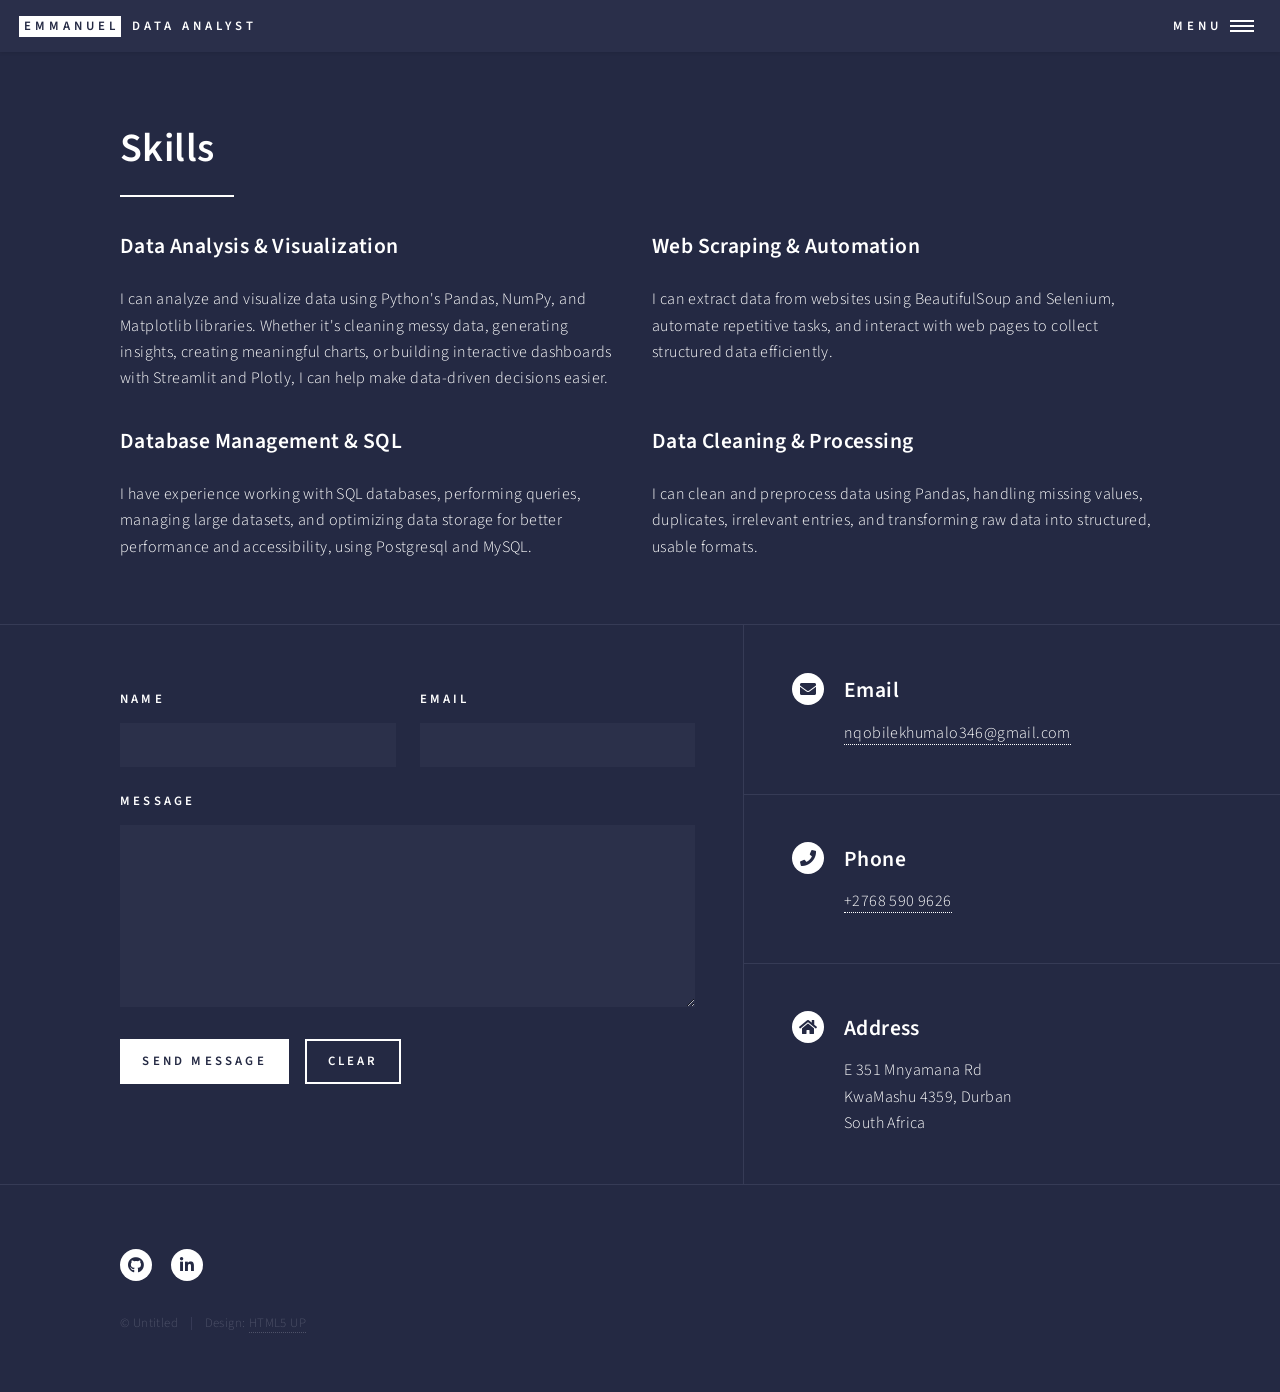
<file: elements.html>
<!DOCTYPE HTML>
<!--
	Forty by HTML5 UP
	html5up.net | @ajlkn
	Free for personal and commercial use under the CCA 3.0 license (html5up.net/license)
-->
<html>
	<head>
		<title>Emmanuel's Portfolio</title>
		<meta charset="utf-8" />
		<meta name="viewport" content="width=device-width, initial-scale=1, user-scalable=no" />
		<link rel="stylesheet" href="assets/css/main.css" />
		<noscript><link rel="stylesheet" href="assets/css/noscript.css" /></noscript>
	</head>
	<body class="is-preload">

		<!-- Wrapper -->
			<div id="wrapper">

				<!-- Header -->
					<header id="header">
						<a href="index.html" class="logo"><strong>Emmanuel</strong> <span>Data Analyst</span></a>
						<nav>
							<a href="#menu">Menu</a>
						</nav>
					</header>

				<!-- Menu -->
					<nav id="menu">
						<ul class="links">
							<li><a href="index.html">Home</a></li>
							<li><a href="landing.html">Projects</a></li>
							<li><a href="elements.html">Skills</a></li>
							<li><a href="generic.html">About</a></li>
						</ul>
						<!-- <ul class="actions stacked">
							<li><a href="#" class="button primary fit">Get Started</a></li>
							<li><a href="#" class="button fit">Log In</a></li>
						</ul> -->
					</nav>

				<!-- Main -->
					<div id="main" class="alt">

						<!-- One -->
							<section id="one">
								<div class="inner">
									<header class="major">
										<h1>Skills</h1>
									</header>

									<!-- Content -->
										<div class="row">
											<div class="col-6 col-12-small">
												<h3>Data Analysis & Visualization</h3>
												<p>I can analyze and visualize data using Python's Pandas, NumPy, and Matplotlib libraries. Whether it's cleaning messy data, generating insights, creating meaningful charts, or building interactive dashboards with Streamlit and Plotly, I can help make data-driven decisions easier.</p>
											</div>
											<div class="col-6 col-12-small">
												<h3>Web Scraping & Automation</h3>
												<p>I can extract data from websites using BeautifulSoup and Selenium, automate repetitive tasks, and interact with web pages to collect structured data efficiently.</p>
											</div>
											<div class="col-6 col-12-small">
												<h3>Database Management & SQL</h3>
												<p>I have experience working with SQL databases, performing queries, managing large datasets, and optimizing data storage for better performance and accessibility, using Postgresql and MySQL.</p>
											</div>
											<div class="col-6 col-12-small">
												<h3>Data Cleaning & Processing</h3>
												<p>I can clean and preprocess data using Pandas, handling missing values, duplicates, irrelevant entries, and transforming raw data into structured, usable formats.</p>
											</div>
										</div>

										<div class="row gtr-200">
											
											<div class="col-6 col-12-medium">

											</div>
										</div>

								</div>
							</section>

					</div>

				<!-- Contact -->
					<section id="contact">
						<div class="inner">
							<section>
								<form method="post" action="#">
									<div class="fields">
										<div class="field half">
											<label for="name">Name</label>
											<input type="text" name="name" id="name" />
										</div>
										<div class="field half">
											<label for="email">Email</label>
											<input type="text" name="email" id="email" />
										</div>
										<div class="field">
											<label for="message">Message</label>
											<textarea name="message" id="message" rows="6"></textarea>
										</div>
									</div>
									<ul class="actions">
										<li><input type="submit" value="Send Message" class="primary" /></li>
										<li><input type="reset" value="Clear" /></li>
									</ul>
								</form>
							</section>
							<section class="split">
								<section>
									<div class="contact-method">
										<span class="icon solid alt fa-envelope"></span>
										<h3>Email</h3>
										<a href="mailto:nqobilekhumalo346@gmail.com">nqobilekhumalo346@gmail.com</a>
									</div>
								</section>
								<section>
									<div class="contact-method">
										<span class="icon solid alt fa-phone"></span>
										<h3>Phone</h3>
										<span>
											<a href="tell:+27685909626">+2768 590 9626</a>
										</span>
									</div>
								</section>
								<section>
									<div class="contact-method">
										<span class="icon solid alt fa-home"></span>
										<h3>Address</h3>
										<span>E 351 Mnyamana Rd<br />
										KwaMashu 4359, Durban<br />
										South Africa</span>
									</div>
								</section>
							</section>
						</div>
					</section>

				<!-- Footer -->
					<footer id="footer">
						<div class="inner">
							<ul class="icons">
								<!-- <li><a href="#" class="icon brands alt fa-twitter"><span class="label">Twitter</span></a></li>
								<li><a href="#" class="icon brands alt fa-facebook-f"><span class="label">Facebook</span></a></li>
								<li><a href="#" class="icon brands alt fa-instagram"><span class="label">Instagram</span></a></li> -->
								<li><a href="https://github.com/Nqobile44" class="icon brands alt fa-github"><span class="label">GitHub</span></a></li>
								<li><a href="https://www.linkedin.com/in/emmanuel-khumalo-139181216/" class="icon brands alt fa-linkedin-in"><span class="label">LinkedIn</span></a></li>
							</ul>
							<ul class="copyright">
								<li>&copy; Untitled</li><li>Design: <a href="https://html5up.net">HTML5 UP</a></li>
							</ul>
						</div>
					</footer>

			</div>

		<!-- Scripts -->
			<script src="assets/js/jquery.min.js"></script>
			<script src="assets/js/jquery.scrolly.min.js"></script>
			<script src="assets/js/jquery.scrollex.min.js"></script>
			<script src="assets/js/browser.min.js"></script>
			<script src="assets/js/breakpoints.min.js"></script>
			<script src="assets/js/util.js"></script>
			<script src="assets/js/main.js"></script>

	</body>
</html>
</file>
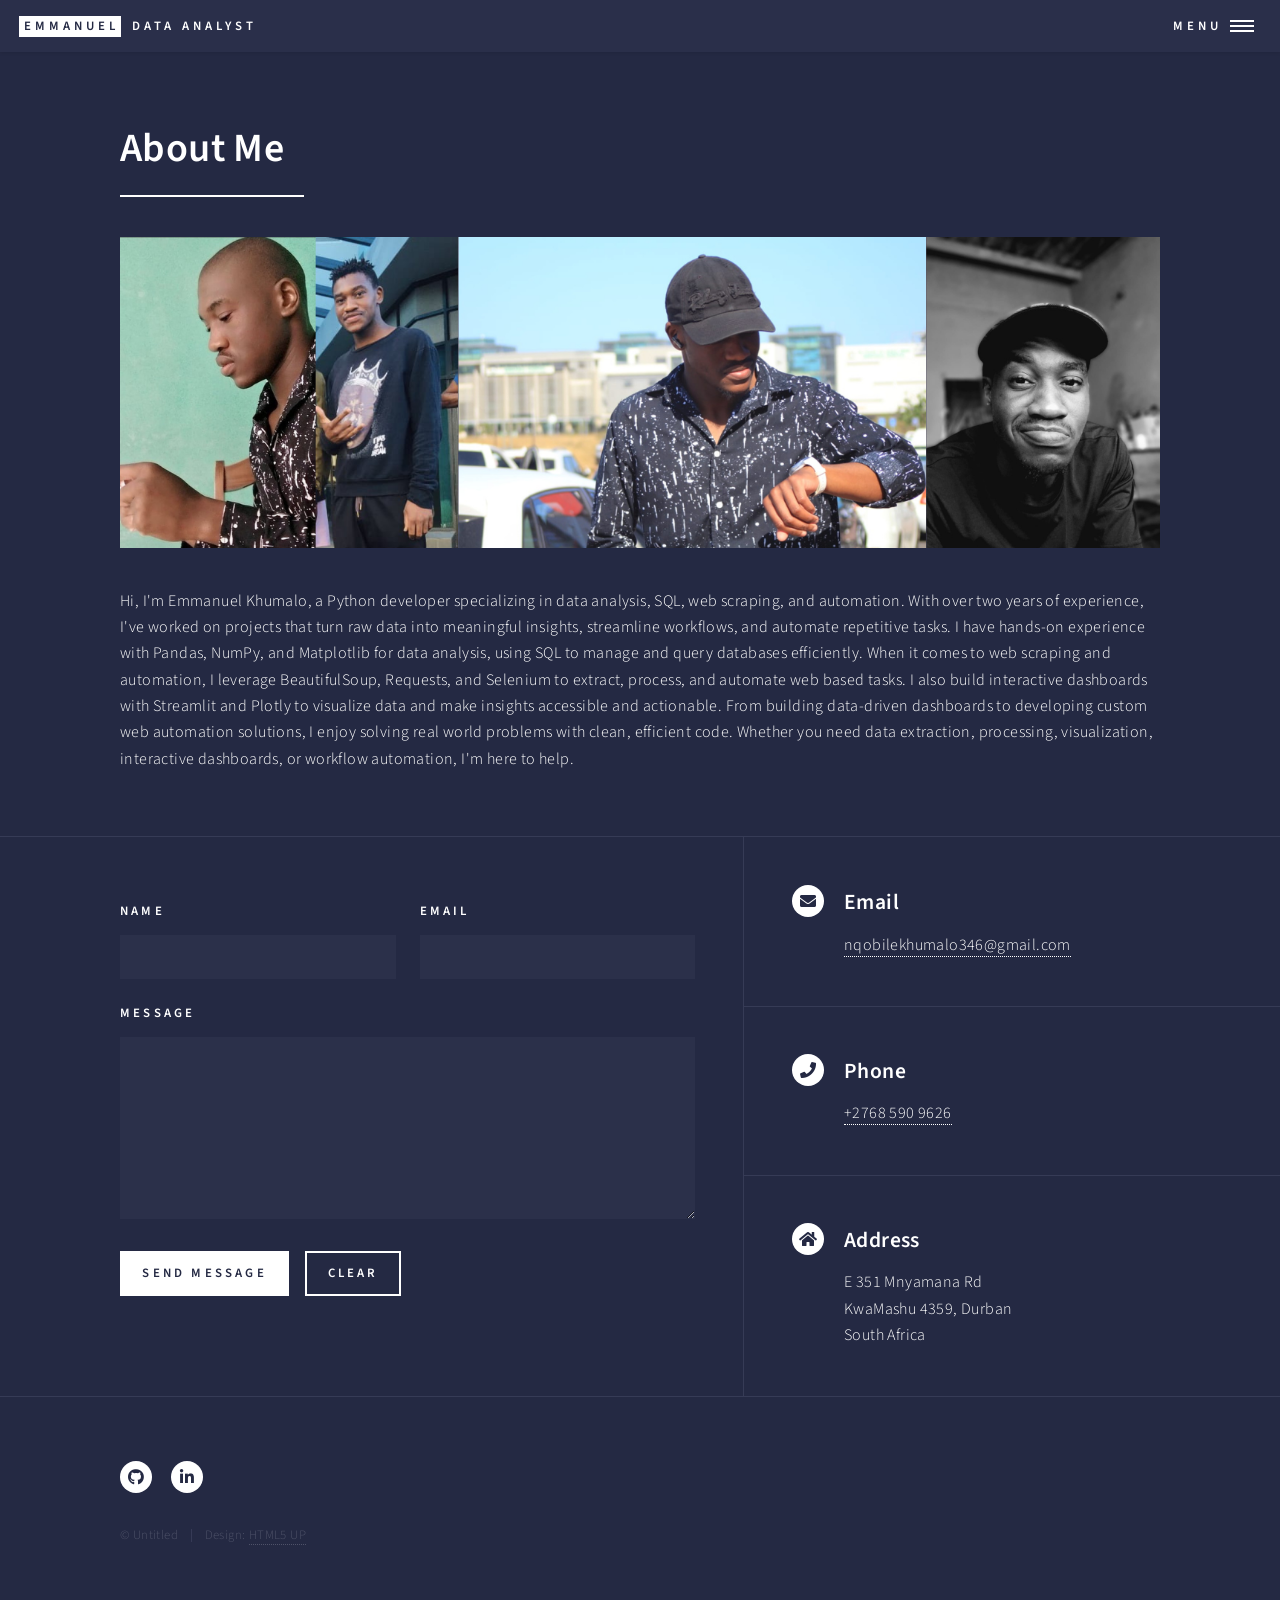
<file: generic.html>
<!DOCTYPE HTML>
<!--
	Forty by HTML5 UP
	html5up.net | @ajlkn
	Free for personal and commercial use under the CCA 3.0 license (html5up.net/license)
-->
<html>
	<head>
		<title>Generic - Forty by HTML5 UP</title>
		<meta charset="utf-8" />
		<meta name="viewport" content="width=device-width, initial-scale=1, user-scalable=no" />
		<link rel="stylesheet" href="assets/css/main.css" />
		<noscript><link rel="stylesheet" href="assets/css/noscript.css" /></noscript>
	</head>
	<body class="is-preload">

		<!-- Wrapper -->
			<div id="wrapper">

				<!-- Header -->
					<header id="header">
						<a href="index.html" class="logo"><strong>Emmanuel</strong> <span>Data Analyst</span></a>
						<nav>
							<a href="#menu">Menu</a>
						</nav>
					</header>

				<!-- Menu -->
					<nav id="menu">
						<ul class="links">
							<li><a href="index.html">Home</a></li>
							<li><a href="landing.html">Projects</a></li>
							<li><a href="elements.html">Skills</a></li>
							<li><a href="generic.html">About</a></li>
						</ul>
						<!-- <ul class="actions stacked">
							<li><a href="#" class="button primary fit">Get Started</a></li>
							<li><a href="#" class="button fit">Log In</a></li>
						</ul> -->
					</nav>

				<!-- Main -->
					<div id="main" class="alt">

						<!-- One -->
							<section id="one">
								<div class="inner">
									<header class="major">
										<h1>About Me</h1>
									</header>
									<span class="image main"><img src="images/pic11.png" alt="" /></span>
									<p>
										Hi, I'm Emmanuel Khumalo, a Python developer specializing in data analysis, SQL, web scraping, and automation. 
										With over two years of experience, I've worked on projects that turn raw data into meaningful insights, streamline workflows, 
										and automate repetitive tasks. I have hands-on experience with Pandas, NumPy, and Matplotlib for data analysis, 
										using SQL to manage and query databases efficiently. When it comes to web scraping and automation, I leverage BeautifulSoup, 
										Requests, and Selenium to extract, process, and automate web based tasks. I also build interactive dashboards with Streamlit 
										and Plotly to visualize data and make insights accessible and actionable. From building data-driven dashboards to developing 
										custom web automation solutions, I enjoy solving real world problems with clean, efficient code. Whether you need data extraction, 
										processing, visualization, interactive dashboards, or workflow automation, I'm here to help.
									</p>
								</div>
							</section>

					</div>

				<!-- Contact -->
					<section id="contact">
						<div class="inner">
							<section>
								<form method="post" action="#">
									<div class="fields">
										<div class="field half">
											<label for="name">Name</label>
											<input type="text" name="name" id="name" />
										</div>
										<div class="field half">
											<label for="email">Email</label>
											<input type="text" name="email" id="email" />
										</div>
										<div class="field">
											<label for="message">Message</label>
											<textarea name="message" id="message" rows="6"></textarea>
										</div>
									</div>
									<ul class="actions">
										<li><input type="submit" value="Send Message" class="primary" /></li>
										<li><input type="reset" value="Clear" /></li>
									</ul>
								</form>
							</section>
							<section class="split">
								<section>
									<div class="contact-method">
										<span class="icon solid alt fa-envelope"></span>
										<h3>Email</h3>
										<a href="mailto:nqobilekhumalo346@gmail.com">nqobilekhumalo346@gmail.com</a>
									</div>
								</section>
								<section>
									<div class="contact-method">
										<span class="icon solid alt fa-phone"></span>
										<h3>Phone</h3>
										<span>
											<a href="tel:+27685909626">+2768 590 9626</a>
										</span>
									</div>
								</section>
								<section>
									<div class="contact-method">
										<span class="icon solid alt fa-home"></span>
										<h3>Address</h3>
										<span>E 351 Mnyamana Rd<br />
										KwaMashu 4359, Durban<br />
										South Africa</span>
									</div>
								</section>
							</section>
						</div>
					</section>

				<!-- Footer -->
					<footer id="footer">
						<div class="inner">
							<ul class="icons">
								<!-- <li><a href="#" class="icon brands alt fa-twitter"><span class="label">Twitter</span></a></li> -->
								<!-- <li><a href="#" class="icon brands alt fa-facebook-f"><span class="label">Facebook</span></a></li> -->
								<!-- <li><a href="#" class="icon brands alt fa-instagram"><span class="label">Instagram</span></a></li> -->
								<li><a href="https://github.com/Nqobile44" class="icon brands alt fa-github"><span class="label">GitHub</span></a></li>
								<li><a href="https://www.linkedin.com/in/emmanuel-khumalo-139181216/" class="icon brands alt fa-linkedin-in"><span class="label">LinkedIn</span></a></li>
							</ul>
							<ul class="copyright">
								<li>&copy; Untitled</li><li>Design: <a href="https://html5up.net">HTML5 UP</a></li>
							</ul>
						</div>
					</footer>

			</div>

		<!-- Scripts -->
			<script src="assets/js/jquery.min.js"></script>
			<script src="assets/js/jquery.scrolly.min.js"></script>
			<script src="assets/js/jquery.scrollex.min.js"></script>
			<script src="assets/js/browser.min.js"></script>
			<script src="assets/js/breakpoints.min.js"></script>
			<script src="assets/js/util.js"></script>
			<script src="assets/js/main.js"></script>

	</body>
</html>
</file>
<file: assets/css/noscript.css>
/*
	Forty by HTML5 UP
	html5up.net | @ajlkn
	Free for personal and commercial use under the CCA 3.0 license (html5up.net/license)
*/

/* Banner */

	body.is-preload #banner:after {
		opacity: 0.85;
	}

	body.is-preload #banner > .inner {
		-moz-filter: none;
		-webkit-filter: none;
		-ms-filter: none;
		filter: none;
		-moz-transform: none;
		-webkit-transform: none;
		-ms-transform: none;
		transform: none;
		opacity: 1;
	}
</file>
<file: assets/css/main.css>
@import url(fontawesome-all.min.css);
@import url("https://fonts.googleapis.com/css?family=Source+Sans+Pro:300,300italic,600,600italic");

/*
	Forty by HTML5 UP
	html5up.net | @ajlkn
	Free for personal and commercial use under the CCA 3.0 license (html5up.net/license)
*/

html, body, div, span, applet, object,
iframe, h1, h2, h3, h4, h5, h6, p, blockquote,
pre, a, abbr, acronym, address, big, cite,
code, del, dfn, em, img, ins, kbd, q, s, samp,
small, strike, strong, sub, sup, tt, var, b,
u, i, center, dl, dt, dd, ol, ul, li, fieldset,
form, label, legend, table, caption, tbody,
tfoot, thead, tr, th, td, article, aside,
canvas, details, embed, figure, figcaption,
footer, header, hgroup, menu, nav, output, ruby,
section, summary, time, mark, audio, video {
	margin: 0;
	padding: 0;
	border: 0;
	font-size: 100%;
	font: inherit;
	vertical-align: baseline;}

article, aside, details, figcaption, figure,
footer, header, hgroup, menu, nav, section {
	display: block;}

body {
	line-height: 1;
}

ol, ul {
	list-style: none;
}

blockquote, q {
	quotes: none;
}

	blockquote:before, blockquote:after, q:before, q:after {
		content: '';
		content: none;
	}

table {
	border-collapse: collapse;
	border-spacing: 0;
}

body {
	-webkit-text-size-adjust: none;
}

mark {
	background-color: transparent;
	color: inherit;
}

input::-moz-focus-inner {
	border: 0;
	padding: 0;
}

input, select, textarea {
	-moz-appearance: none;
	-webkit-appearance: none;
	-ms-appearance: none;
	appearance: none;
}

/* Basic */

	@-ms-viewport {
		width: device-width;
	}

	body {
		-ms-overflow-style: scrollbar;
	}

	@media screen and (max-width: 480px) {

		html, body {
			min-width: 320px;
		}

	}

	html {
		box-sizing: border-box;
	}

	*, *:before, *:after {
		box-sizing: inherit;
	}

	body {
		background: #242943;
	}

		body.is-preload *, body.is-preload *:before, body.is-preload *:after {
			-moz-animation: none !important;
			-webkit-animation: none !important;
			-ms-animation: none !important;
			animation: none !important;
			-moz-transition: none !important;
			-webkit-transition: none !important;
			-ms-transition: none !important;
			transition: none !important;
		}

/* Type */

	body, input, select, textarea {
		color: #ffffff;
		font-family: "Source Sans Pro", Helvetica, sans-serif;
		font-size: 17pt;
		font-weight: 300;
		letter-spacing: 0.025em;
		line-height: 1.65;
	}

		@media screen and (max-width: 1680px) {

			body, input, select, textarea {
				font-size: 14pt;
			}

		}

		@media screen and (max-width: 1280px) {

			body, input, select, textarea {
				font-size: 12pt;
			}

		}

		@media screen and (max-width: 360px) {

			body, input, select, textarea {
				font-size: 11pt;
			}

		}

	a {
		-moz-transition: color 0.2s ease-in-out, border-bottom-color 0.2s ease-in-out;
		-webkit-transition: color 0.2s ease-in-out, border-bottom-color 0.2s ease-in-out;
		-ms-transition: color 0.2s ease-in-out, border-bottom-color 0.2s ease-in-out;
		transition: color 0.2s ease-in-out, border-bottom-color 0.2s ease-in-out;
		border-bottom: dotted 1px;
		color: inherit;
		text-decoration: none;
	}

		a:hover {
			border-bottom-color: transparent;
			color: #9bf1ff !important;
		}

		a:active {
			color: #53e3fb !important;
		}

	strong, b {
		color: #ffffff;
		font-weight: 600;
	}

	em, i {
		font-style: italic;
	}

	p {
		margin: 0 0 2em 0;
	}

	h1, h2, h3, h4, h5, h6 {
		color: #ffffff;
		font-weight: 600;
		line-height: 1.65;
		margin: 0 0 1em 0;
	}

		h1 a, h2 a, h3 a, h4 a, h5 a, h6 a {
			color: inherit;
			border-bottom: 0;
		}

	h1 {
		font-size: 2.5em;
	}

	h2 {
		font-size: 1.75em;
	}

	h3 {
		font-size: 1.35em;
	}

	h4 {
		font-size: 1.1em;
	}

	h5 {
		font-size: 0.9em;
	}

	h6 {
		font-size: 0.7em;
	}

	@media screen and (max-width: 736px) {

		h1 {
			font-size: 2em;
		}

		h2 {
			font-size: 1.5em;
		}

		h3 {
			font-size: 1.25em;
		}

	}

	sub {
		font-size: 0.8em;
		position: relative;
		top: 0.5em;
	}

	sup {
		font-size: 0.8em;
		position: relative;
		top: -0.5em;
	}

	blockquote {
		border-left: solid 4px rgba(212, 212, 255, 0.1);
		font-style: italic;
		margin: 0 0 2em 0;
		padding: 0.5em 0 0.5em 2em;
	}

	code {
		background: rgba(212, 212, 255, 0.035);
		font-family: "Courier New", monospace;
		font-size: 0.9em;
		margin: 0 0.25em;
		padding: 0.25em 0.65em;
	}

	pre {
		-webkit-overflow-scrolling: touch;
		font-family: "Courier New", monospace;
		font-size: 0.9em;
		margin: 0 0 2em 0;
	}

		pre code {
			display: block;
			line-height: 1.75;
			padding: 1em 1.5em;
			overflow-x: auto;
		}

	hr {
		border: 0;
		border-bottom: solid 1px rgba(212, 212, 255, 0.1);
		margin: 2em 0;
	}

		hr.major {
			margin: 3em 0;
		}

	.align-left {
		text-align: left;
	}

	.align-center {
		text-align: center;
	}

	.align-right {
		text-align: right;
	}

/* Row */

	.row {
		display: flex;
		flex-wrap: wrap;
		box-sizing: border-box;
		align-items: stretch;
	}

		.row > * {
			box-sizing: border-box;
		}

		.row.gtr-uniform > * > :last-child {
			margin-bottom: 0;
		}

		.row.aln-left {
			justify-content: flex-start;
		}

		.row.aln-center {
			justify-content: center;
		}

		.row.aln-right {
			justify-content: flex-end;
		}

		.row.aln-top {
			align-items: flex-start;
		}

		.row.aln-middle {
			align-items: center;
		}

		.row.aln-bottom {
			align-items: flex-end;
		}

		.row > .imp {
			order: -1;
		}

		.row > .col-1 {
			width: 8.33333%;
		}

		.row > .off-1 {
			margin-left: 8.33333%;
		}

		.row > .col-2 {
			width: 16.66667%;
		}

		.row > .off-2 {
			margin-left: 16.66667%;
		}

		.row > .col-3 {
			width: 25%;
		}

		.row > .off-3 {
			margin-left: 25%;
		}

		.row > .col-4 {
			width: 33.33333%;
		}

		.row > .off-4 {
			margin-left: 33.33333%;
		}

		.row > .col-5 {
			width: 41.66667%;
		}

		.row > .off-5 {
			margin-left: 41.66667%;
		}

		.row > .col-6 {
			width: 50%;
		}

		.row > .off-6 {
			margin-left: 50%;
		}

		.row > .col-7 {
			width: 58.33333%;
		}

		.row > .off-7 {
			margin-left: 58.33333%;
		}

		.row > .col-8 {
			width: 66.66667%;
		}

		.row > .off-8 {
			margin-left: 66.66667%;
		}

		.row > .col-9 {
			width: 75%;
		}

		.row > .off-9 {
			margin-left: 75%;
		}

		.row > .col-10 {
			width: 83.33333%;
		}

		.row > .off-10 {
			margin-left: 83.33333%;
		}

		.row > .col-11 {
			width: 91.66667%;
		}

		.row > .off-11 {
			margin-left: 91.66667%;
		}

		.row > .col-12 {
			width: 100%;
		}

		.row > .off-12 {
			margin-left: 100%;
		}

		.row.gtr-0 {
			margin-top: 0;
			margin-left: 0em;
		}

			.row.gtr-0 > * {
				padding: 0 0 0 0em;
			}

			.row.gtr-0.gtr-uniform {
				margin-top: 0em;
			}

				.row.gtr-0.gtr-uniform > * {
					padding-top: 0em;
				}

		.row.gtr-25 {
			margin-top: 0;
			margin-left: -0.5em;
		}

			.row.gtr-25 > * {
				padding: 0 0 0 0.5em;
			}

			.row.gtr-25.gtr-uniform {
				margin-top: -0.5em;
			}

				.row.gtr-25.gtr-uniform > * {
					padding-top: 0.5em;
				}

		.row.gtr-50 {
			margin-top: 0;
			margin-left: -1em;
		}

			.row.gtr-50 > * {
				padding: 0 0 0 1em;
			}

			.row.gtr-50.gtr-uniform {
				margin-top: -1em;
			}

				.row.gtr-50.gtr-uniform > * {
					padding-top: 1em;
				}

		.row {
			margin-top: 0;
			margin-left: -2em;
		}

			.row > * {
				padding: 0 0 0 2em;
			}

			.row.gtr-uniform {
				margin-top: -2em;
			}

				.row.gtr-uniform > * {
					padding-top: 2em;
				}

		.row.gtr-150 {
			margin-top: 0;
			margin-left: -3em;
		}

			.row.gtr-150 > * {
				padding: 0 0 0 3em;
			}

			.row.gtr-150.gtr-uniform {
				margin-top: -3em;
			}

				.row.gtr-150.gtr-uniform > * {
					padding-top: 3em;
				}

		.row.gtr-200 {
			margin-top: 0;
			margin-left: -4em;
		}

			.row.gtr-200 > * {
				padding: 0 0 0 4em;
			}

			.row.gtr-200.gtr-uniform {
				margin-top: -4em;
			}

				.row.gtr-200.gtr-uniform > * {
					padding-top: 4em;
				}

		@media screen and (max-width: 1680px) {

			.row {
				display: flex;
				flex-wrap: wrap;
				box-sizing: border-box;
				align-items: stretch;
			}

				.row > * {
					box-sizing: border-box;
				}

				.row.gtr-uniform > * > :last-child {
					margin-bottom: 0;
				}

				.row.aln-left {
					justify-content: flex-start;
				}

				.row.aln-center {
					justify-content: center;
				}

				.row.aln-right {
					justify-content: flex-end;
				}

				.row.aln-top {
					align-items: flex-start;
				}

				.row.aln-middle {
					align-items: center;
				}

				.row.aln-bottom {
					align-items: flex-end;
				}

				.row > .imp-xlarge {
					order: -1;
				}

				.row > .col-1-xlarge {
					width: 8.33333%;
				}

				.row > .off-1-xlarge {
					margin-left: 8.33333%;
				}

				.row > .col-2-xlarge {
					width: 16.66667%;
				}

				.row > .off-2-xlarge {
					margin-left: 16.66667%;
				}

				.row > .col-3-xlarge {
					width: 25%;
				}

				.row > .off-3-xlarge {
					margin-left: 25%;
				}

				.row > .col-4-xlarge {
					width: 33.33333%;
				}

				.row > .off-4-xlarge {
					margin-left: 33.33333%;
				}

				.row > .col-5-xlarge {
					width: 41.66667%;
				}

				.row > .off-5-xlarge {
					margin-left: 41.66667%;
				}

				.row > .col-6-xlarge {
					width: 50%;
				}

				.row > .off-6-xlarge {
					margin-left: 50%;
				}

				.row > .col-7-xlarge {
					width: 58.33333%;
				}

				.row > .off-7-xlarge {
					margin-left: 58.33333%;
				}

				.row > .col-8-xlarge {
					width: 66.66667%;
				}

				.row > .off-8-xlarge {
					margin-left: 66.66667%;
				}

				.row > .col-9-xlarge {
					width: 75%;
				}

				.row > .off-9-xlarge {
					margin-left: 75%;
				}

				.row > .col-10-xlarge {
					width: 83.33333%;
				}

				.row > .off-10-xlarge {
					margin-left: 83.33333%;
				}

				.row > .col-11-xlarge {
					width: 91.66667%;
				}

				.row > .off-11-xlarge {
					margin-left: 91.66667%;
				}

				.row > .col-12-xlarge {
					width: 100%;
				}

				.row > .off-12-xlarge {
					margin-left: 100%;
				}

				.row.gtr-0 {
					margin-top: 0;
					margin-left: 0em;
				}

					.row.gtr-0 > * {
						padding: 0 0 0 0em;
					}

					.row.gtr-0.gtr-uniform {
						margin-top: 0em;
					}

						.row.gtr-0.gtr-uniform > * {
							padding-top: 0em;
						}

				.row.gtr-25 {
					margin-top: 0;
					margin-left: -0.5em;
				}

					.row.gtr-25 > * {
						padding: 0 0 0 0.5em;
					}

					.row.gtr-25.gtr-uniform {
						margin-top: -0.5em;
					}

						.row.gtr-25.gtr-uniform > * {
							padding-top: 0.5em;
						}

				.row.gtr-50 {
					margin-top: 0;
					margin-left: -1em;
				}

					.row.gtr-50 > * {
						padding: 0 0 0 1em;
					}

					.row.gtr-50.gtr-uniform {
						margin-top: -1em;
					}

						.row.gtr-50.gtr-uniform > * {
							padding-top: 1em;
						}

				.row {
					margin-top: 0;
					margin-left: -2em;
				}

					.row > * {
						padding: 0 0 0 2em;
					}

					.row.gtr-uniform {
						margin-top: -2em;
					}

						.row.gtr-uniform > * {
							padding-top: 2em;
						}

				.row.gtr-150 {
					margin-top: 0;
					margin-left: -3em;
				}

					.row.gtr-150 > * {
						padding: 0 0 0 3em;
					}

					.row.gtr-150.gtr-uniform {
						margin-top: -3em;
					}

						.row.gtr-150.gtr-uniform > * {
							padding-top: 3em;
						}

				.row.gtr-200 {
					margin-top: 0;
					margin-left: -4em;
				}

					.row.gtr-200 > * {
						padding: 0 0 0 4em;
					}

					.row.gtr-200.gtr-uniform {
						margin-top: -4em;
					}

						.row.gtr-200.gtr-uniform > * {
							padding-top: 4em;
						}

		}

		@media screen and (max-width: 1280px) {

			.row {
				display: flex;
				flex-wrap: wrap;
				box-sizing: border-box;
				align-items: stretch;
			}

				.row > * {
					box-sizing: border-box;
				}

				.row.gtr-uniform > * > :last-child {
					margin-bottom: 0;
				}

				.row.aln-left {
					justify-content: flex-start;
				}

				.row.aln-center {
					justify-content: center;
				}

				.row.aln-right {
					justify-content: flex-end;
				}

				.row.aln-top {
					align-items: flex-start;
				}

				.row.aln-middle {
					align-items: center;
				}

				.row.aln-bottom {
					align-items: flex-end;
				}

				.row > .imp-large {
					order: -1;
				}

				.row > .col-1-large {
					width: 8.33333%;
				}

				.row > .off-1-large {
					margin-left: 8.33333%;
				}

				.row > .col-2-large {
					width: 16.66667%;
				}

				.row > .off-2-large {
					margin-left: 16.66667%;
				}

				.row > .col-3-large {
					width: 25%;
				}

				.row > .off-3-large {
					margin-left: 25%;
				}

				.row > .col-4-large {
					width: 33.33333%;
				}

				.row > .off-4-large {
					margin-left: 33.33333%;
				}

				.row > .col-5-large {
					width: 41.66667%;
				}

				.row > .off-5-large {
					margin-left: 41.66667%;
				}

				.row > .col-6-large {
					width: 50%;
				}

				.row > .off-6-large {
					margin-left: 50%;
				}

				.row > .col-7-large {
					width: 58.33333%;
				}

				.row > .off-7-large {
					margin-left: 58.33333%;
				}

				.row > .col-8-large {
					width: 66.66667%;
				}

				.row > .off-8-large {
					margin-left: 66.66667%;
				}

				.row > .col-9-large {
					width: 75%;
				}

				.row > .off-9-large {
					margin-left: 75%;
				}

				.row > .col-10-large {
					width: 83.33333%;
				}

				.row > .off-10-large {
					margin-left: 83.33333%;
				}

				.row > .col-11-large {
					width: 91.66667%;
				}

				.row > .off-11-large {
					margin-left: 91.66667%;
				}

				.row > .col-12-large {
					width: 100%;
				}

				.row > .off-12-large {
					margin-left: 100%;
				}

				.row.gtr-0 {
					margin-top: 0;
					margin-left: 0em;
				}

					.row.gtr-0 > * {
						padding: 0 0 0 0em;
					}

					.row.gtr-0.gtr-uniform {
						margin-top: 0em;
					}

						.row.gtr-0.gtr-uniform > * {
							padding-top: 0em;
						}

				.row.gtr-25 {
					margin-top: 0;
					margin-left: -0.375em;
				}

					.row.gtr-25 > * {
						padding: 0 0 0 0.375em;
					}

					.row.gtr-25.gtr-uniform {
						margin-top: -0.375em;
					}

						.row.gtr-25.gtr-uniform > * {
							padding-top: 0.375em;
						}

				.row.gtr-50 {
					margin-top: 0;
					margin-left: -0.75em;
				}

					.row.gtr-50 > * {
						padding: 0 0 0 0.75em;
					}

					.row.gtr-50.gtr-uniform {
						margin-top: -0.75em;
					}

						.row.gtr-50.gtr-uniform > * {
							padding-top: 0.75em;
						}

				.row {
					margin-top: 0;
					margin-left: -1.5em;
				}

					.row > * {
						padding: 0 0 0 1.5em;
					}

					.row.gtr-uniform {
						margin-top: -1.5em;
					}

						.row.gtr-uniform > * {
							padding-top: 1.5em;
						}

				.row.gtr-150 {
					margin-top: 0;
					margin-left: -2.25em;
				}

					.row.gtr-150 > * {
						padding: 0 0 0 2.25em;
					}

					.row.gtr-150.gtr-uniform {
						margin-top: -2.25em;
					}

						.row.gtr-150.gtr-uniform > * {
							padding-top: 2.25em;
						}

				.row.gtr-200 {
					margin-top: 0;
					margin-left: -3em;
				}

					.row.gtr-200 > * {
						padding: 0 0 0 3em;
					}

					.row.gtr-200.gtr-uniform {
						margin-top: -3em;
					}

						.row.gtr-200.gtr-uniform > * {
							padding-top: 3em;
						}

		}

		@media screen and (max-width: 980px) {

			.row {
				display: flex;
				flex-wrap: wrap;
				box-sizing: border-box;
				align-items: stretch;
			}

				.row > * {
					box-sizing: border-box;
				}

				.row.gtr-uniform > * > :last-child {
					margin-bottom: 0;
				}

				.row.aln-left {
					justify-content: flex-start;
				}

				.row.aln-center {
					justify-content: center;
				}

				.row.aln-right {
					justify-content: flex-end;
				}

				.row.aln-top {
					align-items: flex-start;
				}

				.row.aln-middle {
					align-items: center;
				}

				.row.aln-bottom {
					align-items: flex-end;
				}

				.row > .imp-medium {
					order: -1;
				}

				.row > .col-1-medium {
					width: 8.33333%;
				}

				.row > .off-1-medium {
					margin-left: 8.33333%;
				}

				.row > .col-2-medium {
					width: 16.66667%;
				}

				.row > .off-2-medium {
					margin-left: 16.66667%;
				}

				.row > .col-3-medium {
					width: 25%;
				}

				.row > .off-3-medium {
					margin-left: 25%;
				}

				.row > .col-4-medium {
					width: 33.33333%;
				}

				.row > .off-4-medium {
					margin-left: 33.33333%;
				}

				.row > .col-5-medium {
					width: 41.66667%;
				}

				.row > .off-5-medium {
					margin-left: 41.66667%;
				}

				.row > .col-6-medium {
					width: 50%;
				}

				.row > .off-6-medium {
					margin-left: 50%;
				}

				.row > .col-7-medium {
					width: 58.33333%;
				}

				.row > .off-7-medium {
					margin-left: 58.33333%;
				}

				.row > .col-8-medium {
					width: 66.66667%;
				}

				.row > .off-8-medium {
					margin-left: 66.66667%;
				}

				.row > .col-9-medium {
					width: 75%;
				}

				.row > .off-9-medium {
					margin-left: 75%;
				}

				.row > .col-10-medium {
					width: 83.33333%;
				}

				.row > .off-10-medium {
					margin-left: 83.33333%;
				}

				.row > .col-11-medium {
					width: 91.66667%;
				}

				.row > .off-11-medium {
					margin-left: 91.66667%;
				}

				.row > .col-12-medium {
					width: 100%;
				}

				.row > .off-12-medium {
					margin-left: 100%;
				}

				.row.gtr-0 {
					margin-top: 0;
					margin-left: 0em;
				}

					.row.gtr-0 > * {
						padding: 0 0 0 0em;
					}

					.row.gtr-0.gtr-uniform {
						margin-top: 0em;
					}

						.row.gtr-0.gtr-uniform > * {
							padding-top: 0em;
						}

				.row.gtr-25 {
					margin-top: 0;
					margin-left: -0.375em;
				}

					.row.gtr-25 > * {
						padding: 0 0 0 0.375em;
					}

					.row.gtr-25.gtr-uniform {
						margin-top: -0.375em;
					}

						.row.gtr-25.gtr-uniform > * {
							padding-top: 0.375em;
						}

				.row.gtr-50 {
					margin-top: 0;
					margin-left: -0.75em;
				}

					.row.gtr-50 > * {
						padding: 0 0 0 0.75em;
					}

					.row.gtr-50.gtr-uniform {
						margin-top: -0.75em;
					}

						.row.gtr-50.gtr-uniform > * {
							padding-top: 0.75em;
						}

				.row {
					margin-top: 0;
					margin-left: -1.5em;
				}

					.row > * {
						padding: 0 0 0 1.5em;
					}

					.row.gtr-uniform {
						margin-top: -1.5em;
					}

						.row.gtr-uniform > * {
							padding-top: 1.5em;
						}

				.row.gtr-150 {
					margin-top: 0;
					margin-left: -2.25em;
				}

					.row.gtr-150 > * {
						padding: 0 0 0 2.25em;
					}

					.row.gtr-150.gtr-uniform {
						margin-top: -2.25em;
					}

						.row.gtr-150.gtr-uniform > * {
							padding-top: 2.25em;
						}

				.row.gtr-200 {
					margin-top: 0;
					margin-left: -3em;
				}

					.row.gtr-200 > * {
						padding: 0 0 0 3em;
					}

					.row.gtr-200.gtr-uniform {
						margin-top: -3em;
					}

						.row.gtr-200.gtr-uniform > * {
							padding-top: 3em;
						}

		}

		@media screen and (max-width: 736px) {

			.row {
				display: flex;
				flex-wrap: wrap;
				box-sizing: border-box;
				align-items: stretch;
			}

				.row > * {
					box-sizing: border-box;
				}

				.row.gtr-uniform > * > :last-child {
					margin-bottom: 0;
				}

				.row.aln-left {
					justify-content: flex-start;
				}

				.row.aln-center {
					justify-content: center;
				}

				.row.aln-right {
					justify-content: flex-end;
				}

				.row.aln-top {
					align-items: flex-start;
				}

				.row.aln-middle {
					align-items: center;
				}

				.row.aln-bottom {
					align-items: flex-end;
				}

				.row > .imp-small {
					order: -1;
				}

				.row > .col-1-small {
					width: 8.33333%;
				}

				.row > .off-1-small {
					margin-left: 8.33333%;
				}

				.row > .col-2-small {
					width: 16.66667%;
				}

				.row > .off-2-small {
					margin-left: 16.66667%;
				}

				.row > .col-3-small {
					width: 25%;
				}

				.row > .off-3-small {
					margin-left: 25%;
				}

				.row > .col-4-small {
					width: 33.33333%;
				}

				.row > .off-4-small {
					margin-left: 33.33333%;
				}

				.row > .col-5-small {
					width: 41.66667%;
				}

				.row > .off-5-small {
					margin-left: 41.66667%;
				}

				.row > .col-6-small {
					width: 50%;
				}

				.row > .off-6-small {
					margin-left: 50%;
				}

				.row > .col-7-small {
					width: 58.33333%;
				}

				.row > .off-7-small {
					margin-left: 58.33333%;
				}

				.row > .col-8-small {
					width: 66.66667%;
				}

				.row > .off-8-small {
					margin-left: 66.66667%;
				}

				.row > .col-9-small {
					width: 75%;
				}

				.row > .off-9-small {
					margin-left: 75%;
				}

				.row > .col-10-small {
					width: 83.33333%;
				}

				.row > .off-10-small {
					margin-left: 83.33333%;
				}

				.row > .col-11-small {
					width: 91.66667%;
				}

				.row > .off-11-small {
					margin-left: 91.66667%;
				}

				.row > .col-12-small {
					width: 100%;
				}

				.row > .off-12-small {
					margin-left: 100%;
				}

				.row.gtr-0 {
					margin-top: 0;
					margin-left: 0em;
				}

					.row.gtr-0 > * {
						padding: 0 0 0 0em;
					}

					.row.gtr-0.gtr-uniform {
						margin-top: 0em;
					}

						.row.gtr-0.gtr-uniform > * {
							padding-top: 0em;
						}

				.row.gtr-25 {
					margin-top: 0;
					margin-left: -0.3125em;
				}

					.row.gtr-25 > * {
						padding: 0 0 0 0.3125em;
					}

					.row.gtr-25.gtr-uniform {
						margin-top: -0.3125em;
					}

						.row.gtr-25.gtr-uniform > * {
							padding-top: 0.3125em;
						}

				.row.gtr-50 {
					margin-top: 0;
					margin-left: -0.625em;
				}

					.row.gtr-50 > * {
						padding: 0 0 0 0.625em;
					}

					.row.gtr-50.gtr-uniform {
						margin-top: -0.625em;
					}

						.row.gtr-50.gtr-uniform > * {
							padding-top: 0.625em;
						}

				.row {
					margin-top: 0;
					margin-left: -1.25em;
				}

					.row > * {
						padding: 0 0 0 1.25em;
					}

					.row.gtr-uniform {
						margin-top: -1.25em;
					}

						.row.gtr-uniform > * {
							padding-top: 1.25em;
						}

				.row.gtr-150 {
					margin-top: 0;
					margin-left: -1.875em;
				}

					.row.gtr-150 > * {
						padding: 0 0 0 1.875em;
					}

					.row.gtr-150.gtr-uniform {
						margin-top: -1.875em;
					}

						.row.gtr-150.gtr-uniform > * {
							padding-top: 1.875em;
						}

				.row.gtr-200 {
					margin-top: 0;
					margin-left: -2.5em;
				}

					.row.gtr-200 > * {
						padding: 0 0 0 2.5em;
					}

					.row.gtr-200.gtr-uniform {
						margin-top: -2.5em;
					}

						.row.gtr-200.gtr-uniform > * {
							padding-top: 2.5em;
						}

		}

		@media screen and (max-width: 480px) {

			.row {
				display: flex;
				flex-wrap: wrap;
				box-sizing: border-box;
				align-items: stretch;
			}

				.row > * {
					box-sizing: border-box;
				}

				.row.gtr-uniform > * > :last-child {
					margin-bottom: 0;
				}

				.row.aln-left {
					justify-content: flex-start;
				}

				.row.aln-center {
					justify-content: center;
				}

				.row.aln-right {
					justify-content: flex-end;
				}

				.row.aln-top {
					align-items: flex-start;
				}

				.row.aln-middle {
					align-items: center;
				}

				.row.aln-bottom {
					align-items: flex-end;
				}

				.row > .imp-xsmall {
					order: -1;
				}

				.row > .col-1-xsmall {
					width: 8.33333%;
				}

				.row > .off-1-xsmall {
					margin-left: 8.33333%;
				}

				.row > .col-2-xsmall {
					width: 16.66667%;
				}

				.row > .off-2-xsmall {
					margin-left: 16.66667%;
				}

				.row > .col-3-xsmall {
					width: 25%;
				}

				.row > .off-3-xsmall {
					margin-left: 25%;
				}

				.row > .col-4-xsmall {
					width: 33.33333%;
				}

				.row > .off-4-xsmall {
					margin-left: 33.33333%;
				}

				.row > .col-5-xsmall {
					width: 41.66667%;
				}

				.row > .off-5-xsmall {
					margin-left: 41.66667%;
				}

				.row > .col-6-xsmall {
					width: 50%;
				}

				.row > .off-6-xsmall {
					margin-left: 50%;
				}

				.row > .col-7-xsmall {
					width: 58.33333%;
				}

				.row > .off-7-xsmall {
					margin-left: 58.33333%;
				}

				.row > .col-8-xsmall {
					width: 66.66667%;
				}

				.row > .off-8-xsmall {
					margin-left: 66.66667%;
				}

				.row > .col-9-xsmall {
					width: 75%;
				}

				.row > .off-9-xsmall {
					margin-left: 75%;
				}

				.row > .col-10-xsmall {
					width: 83.33333%;
				}

				.row > .off-10-xsmall {
					margin-left: 83.33333%;
				}

				.row > .col-11-xsmall {
					width: 91.66667%;
				}

				.row > .off-11-xsmall {
					margin-left: 91.66667%;
				}

				.row > .col-12-xsmall {
					width: 100%;
				}

				.row > .off-12-xsmall {
					margin-left: 100%;
				}

				.row.gtr-0 {
					margin-top: 0;
					margin-left: 0em;
				}

					.row.gtr-0 > * {
						padding: 0 0 0 0em;
					}

					.row.gtr-0.gtr-uniform {
						margin-top: 0em;
					}

						.row.gtr-0.gtr-uniform > * {
							padding-top: 0em;
						}

				.row.gtr-25 {
					margin-top: 0;
					margin-left: -0.3125em;
				}

					.row.gtr-25 > * {
						padding: 0 0 0 0.3125em;
					}

					.row.gtr-25.gtr-uniform {
						margin-top: -0.3125em;
					}

						.row.gtr-25.gtr-uniform > * {
							padding-top: 0.3125em;
						}

				.row.gtr-50 {
					margin-top: 0;
					margin-left: -0.625em;
				}

					.row.gtr-50 > * {
						padding: 0 0 0 0.625em;
					}

					.row.gtr-50.gtr-uniform {
						margin-top: -0.625em;
					}

						.row.gtr-50.gtr-uniform > * {
							padding-top: 0.625em;
						}

				.row {
					margin-top: 0;
					margin-left: -1.25em;
				}

					.row > * {
						padding: 0 0 0 1.25em;
					}

					.row.gtr-uniform {
						margin-top: -1.25em;
					}

						.row.gtr-uniform > * {
							padding-top: 1.25em;
						}

				.row.gtr-150 {
					margin-top: 0;
					margin-left: -1.875em;
				}

					.row.gtr-150 > * {
						padding: 0 0 0 1.875em;
					}

					.row.gtr-150.gtr-uniform {
						margin-top: -1.875em;
					}

						.row.gtr-150.gtr-uniform > * {
							padding-top: 1.875em;
						}

				.row.gtr-200 {
					margin-top: 0;
					margin-left: -2.5em;
				}

					.row.gtr-200 > * {
						padding: 0 0 0 2.5em;
					}

					.row.gtr-200.gtr-uniform {
						margin-top: -2.5em;
					}

						.row.gtr-200.gtr-uniform > * {
							padding-top: 2.5em;
						}

		}

/* Section/Article */

	section.special, article.special {
		text-align: center;
	}

	header.major {
		width: -moz-max-content;
		width: -webkit-max-content;
		width: -ms-max-content;
		width: max-content;
		margin-bottom: 2em;
	}

		header.major > :first-child {
			margin-bottom: 0;
			width: calc(100% + 0.5em);
		}

			header.major > :first-child:after {
				content: '';
				background-color: #ffffff;
				display: block;
				height: 2px;
				margin: 0.325em 0 0.5em 0;
				width: 100%;
			}

		header.major > p {
			font-size: 0.7em;
			font-weight: 600;
			letter-spacing: 0.25em;
			margin-bottom: 0;
			text-transform: uppercase;
		}

		body.is-ie header.major > :first-child:after {
			max-width: 9em;
		}

		body.is-ie header.major > h1:after {
			max-width: 100% !important;
		}

	@media screen and (max-width: 736px) {

		header.major > p br {
			display: none;
		}

	}

/* Form */

	form {
		margin: 0 0 2em 0;
	}

		form > :last-child {
			margin-bottom: 0;
		}

		form > .fields {
			display: -moz-flex;
			display: -webkit-flex;
			display: -ms-flex;
			display: flex;
			-moz-flex-wrap: wrap;
			-webkit-flex-wrap: wrap;
			-ms-flex-wrap: wrap;
			flex-wrap: wrap;
			width: calc(100% + 3em);
			margin: -1.5em 0 2em -1.5em;
		}

			form > .fields > .field {
				-moz-flex-grow: 0;
				-webkit-flex-grow: 0;
				-ms-flex-grow: 0;
				flex-grow: 0;
				-moz-flex-shrink: 0;
				-webkit-flex-shrink: 0;
				-ms-flex-shrink: 0;
				flex-shrink: 0;
				padding: 1.5em 0 0 1.5em;
				width: calc(100% - 1.5em);
			}

				form > .fields > .field.half {
					width: calc(50% - 0.75em);
				}

				form > .fields > .field.third {
					width: calc(100%/3 - 0.5em);
				}

				form > .fields > .field.quarter {
					width: calc(25% - 0.375em);
				}

		@media screen and (max-width: 480px) {

			form > .fields {
				width: calc(100% + 3em);
				margin: -1.5em 0 2em -1.5em;
			}

				form > .fields > .field {
					padding: 1.5em 0 0 1.5em;
					width: calc(100% - 1.5em);
				}

					form > .fields > .field.half {
						width: calc(100% - 1.5em);
					}

					form > .fields > .field.third {
						width: calc(100% - 1.5em);
					}

					form > .fields > .field.quarter {
						width: calc(100% - 1.5em);
					}

		}

	label {
		color: #ffffff;
		display: block;
		font-size: 0.8em;
		font-weight: 600;
		letter-spacing: 0.25em;
		margin: 0 0 1em 0;
		text-transform: uppercase;
	}

	input[type="text"],
	input[type="password"],
	input[type="email"],
	input[type="tel"],
	input[type="search"],
	input[type="url"],
	select,
	textarea {
		-moz-appearance: none;
		-webkit-appearance: none;
		-ms-appearance: none;
		appearance: none;
		background: rgba(212, 212, 255, 0.035);
		border: none;
		border-radius: 0;
		color: inherit;
		display: block;
		outline: 0;
		padding: 0 1em;
		text-decoration: none;
		width: 100%;
	}

		input[type="text"]:invalid,
		input[type="password"]:invalid,
		input[type="email"]:invalid,
		input[type="tel"]:invalid,
		input[type="search"]:invalid,
		input[type="url"]:invalid,
		select:invalid,
		textarea:invalid {
			box-shadow: none;
		}

		input[type="text"]:focus,
		input[type="password"]:focus,
		input[type="email"]:focus,
		input[type="tel"]:focus,
		input[type="search"]:focus,
		input[type="url"]:focus,
		select:focus,
		textarea:focus {
			border-color: #9bf1ff;
			box-shadow: 0 0 0 2px #9bf1ff;
		}

	select {
		background-image: url("data:image/svg+xml;charset=utf8,%3Csvg xmlns='http://www.w3.org/2000/svg' width='40' height='40' preserveAspectRatio='none' viewBox='0 0 40 40'%3E%3Cpath d='M9.4,12.3l10.4,10.4l10.4-10.4c0.2-0.2,0.5-0.4,0.9-0.4c0.3,0,0.6,0.1,0.9,0.4l3.3,3.3c0.2,0.2,0.4,0.5,0.4,0.9 c0,0.4-0.1,0.6-0.4,0.9L20.7,31.9c-0.2,0.2-0.5,0.4-0.9,0.4c-0.3,0-0.6-0.1-0.9-0.4L4.3,17.3c-0.2-0.2-0.4-0.5-0.4-0.9 c0-0.4,0.1-0.6,0.4-0.9l3.3-3.3c0.2-0.2,0.5-0.4,0.9-0.4S9.1,12.1,9.4,12.3z' fill='rgba(212, 212, 255, 0.1)' /%3E%3C/svg%3E");
		background-size: 1.25rem;
		background-repeat: no-repeat;
		background-position: calc(100% - 1rem) center;
		height: 2.75em;
		padding-right: 2.75em;
		text-overflow: ellipsis;
	}

		select option {
			color: #ffffff;
			background: #242943;
		}

		select:focus::-ms-value {
			background-color: transparent;
		}

		select::-ms-expand {
			display: none;
		}

	input[type="text"],
	input[type="password"],
	input[type="email"],
	input[type="tel"],
	input[type="search"],
	input[type="url"],
	select {
		height: 2.75em;
	}

	textarea {
		padding: 0.75em 1em;
	}

	input[type="checkbox"],
	input[type="radio"] {
		-moz-appearance: none;
		-webkit-appearance: none;
		-ms-appearance: none;
		appearance: none;
		display: block;
		float: left;
		margin-right: -2em;
		opacity: 0;
		width: 1em;
		z-index: -1;
	}

		input[type="checkbox"] + label,
		input[type="radio"] + label {
			text-decoration: none;
			color: #ffffff;
			cursor: pointer;
			display: inline-block;
			font-weight: 300;
			padding-left: 2.65em;
			padding-right: 0.75em;
			position: relative;
		}

			input[type="checkbox"] + label:before,
			input[type="radio"] + label:before {
				-moz-osx-font-smoothing: grayscale;
				-webkit-font-smoothing: antialiased;
				display: inline-block;
				font-style: normal;
				font-variant: normal;
				text-rendering: auto;
				line-height: 1;
				text-transform: none !important;
				font-family: 'Font Awesome 5 Free';
				font-weight: 900;
			}

			input[type="checkbox"] + label:before,
			input[type="radio"] + label:before {
				background: rgba(212, 212, 255, 0.035);
				content: '';
				display: inline-block;
				font-size: 0.8em;
				height: 2.0625em;
				left: 0;
				letter-spacing: 0;
				line-height: 2.0625em;
				position: absolute;
				text-align: center;
				top: 0;
				width: 2.0625em;
			}

		input[type="checkbox"]:checked + label:before,
		input[type="radio"]:checked + label:before {
			background: #ffffff;
			border-color: #9bf1ff;
			content: '\f00c';
			color: #242943;
		}

		input[type="checkbox"]:focus + label:before,
		input[type="radio"]:focus + label:before {
			box-shadow: 0 0 0 2px #9bf1ff;
		}

	input[type="radio"] + label:before {
		border-radius: 100%;
	}

	::-webkit-input-placeholder {
		color: rgba(244, 244, 255, 0.2) !important;
		opacity: 1.0;
	}

	:-moz-placeholder {
		color: rgba(244, 244, 255, 0.2) !important;
		opacity: 1.0;
	}

	::-moz-placeholder {
		color: rgba(244, 244, 255, 0.2) !important;
		opacity: 1.0;
	}

	:-ms-input-placeholder {
		color: rgba(244, 244, 255, 0.2) !important;
		opacity: 1.0;
	}

/* Box */

	.box {
		border: solid 1px rgba(212, 212, 255, 0.1);
		margin-bottom: 2em;
		padding: 1.5em;
	}

		.box > :last-child,
		.box > :last-child > :last-child,
		.box > :last-child > :last-child > :last-child {
			margin-bottom: 0;
		}

		.box.alt {
			border: 0;
			border-radius: 0;
			padding: 0;
		}

/* Icon */

	.icon {
		text-decoration: none;
		border-bottom: none;
		position: relative;
	}

		.icon:before {
			-moz-osx-font-smoothing: grayscale;
			-webkit-font-smoothing: antialiased;
			display: inline-block;
			font-style: normal;
			font-variant: normal;
			text-rendering: auto;
			line-height: 1;
			text-transform: none !important;
			font-family: 'Font Awesome 5 Free';
			font-weight: 400;
		}

		.icon > .label {
			display: none;
		}

		.icon:before {
			line-height: inherit;
		}

		.icon.solid:before {
			font-weight: 900;
		}

		.icon.brands:before {
			font-family: 'Font Awesome 5 Brands';
		}

		.icon.alt:before {
			background-color: #ffffff;
			border-radius: 100%;
			color: #242943;
			display: inline-block;
			height: 2em;
			line-height: 2em;
			text-align: center;
			width: 2em;
		}

	a.icon.alt:before {
		-moz-transition: background-color 0.2s ease-in-out;
		-webkit-transition: background-color 0.2s ease-in-out;
		-ms-transition: background-color 0.2s ease-in-out;
		transition: background-color 0.2s ease-in-out;
	}

	a.icon.alt:hover:before {
		background-color: #6fc3df;
	}

	a.icon.alt:active:before {
		background-color: #37a6cb;
	}

/* Image */

	.image {
		border: 0;
		display: inline-block;
		position: relative;
	}

		.image img {
			display: block;
		}

		.image.left, .image.right {
			max-width: 30%;
		}

			.image.left img, .image.right img {
				width: 100%;
			}

		.image.left {
			float: left;
			margin: 0 1.5em 1.25em 0;
			top: 0.25em;
		}

		.image.right {
			float: right;
			margin: 0 0 1.25em 1.5em;
			top: 0.25em;
		}

		.image.fit {
			display: block;
			margin: 0 0 2em 0;
			width: 100%;
		}

			.image.fit img {
				width: 100%;
			}

		.image.main {
			display: block;
			margin: 2.5em 0;
			width: 100%;
		}

			.image.main img {
				width: 100%;
			}

			@media screen and (max-width: 736px) {

				.image.main {
					margin: 1.5em 0;
				}

			}

/* List */

	ol {
		list-style: decimal;
		margin: 0 0 2em 0;
		padding-left: 1.25em;
	}

		ol li {
			padding-left: 0.25em;
		}

	ul {
		list-style: disc;
		margin: 0 0 2em 0;
		padding-left: 1em;
	}

		ul li {
			padding-left: 0.5em;
		}

		ul.alt {
			list-style: none;
			padding-left: 0;
		}

			ul.alt li {
				border-top: solid 1px rgba(212, 212, 255, 0.1);
				padding: 0.5em 0;
			}

				ul.alt li:first-child {
					border-top: 0;
					padding-top: 0;
				}

	dl {
		margin: 0 0 2em 0;
	}

		dl dt {
			display: block;
			font-weight: 600;
			margin: 0 0 1em 0;
		}

		dl dd {
			margin-left: 2em;
		}

/* Actions */

	ul.actions {
		display: -moz-flex;
		display: -webkit-flex;
		display: -ms-flex;
		display: flex;
		cursor: default;
		list-style: none;
		margin-left: -1em;
		padding-left: 0;
	}

		ul.actions li {
			padding: 0 0 0 1em;
			vertical-align: middle;
		}

		ul.actions.special {
			-moz-justify-content: center;
			-webkit-justify-content: center;
			-ms-justify-content: center;
			justify-content: center;
			width: 100%;
			margin-left: 0;
		}

			ul.actions.special li:first-child {
				padding-left: 0;
			}

		ul.actions.stacked {
			-moz-flex-direction: column;
			-webkit-flex-direction: column;
			-ms-flex-direction: column;
			flex-direction: column;
			margin-left: 0;
		}

			ul.actions.stacked li {
				padding: 1.3em 0 0 0;
			}

				ul.actions.stacked li:first-child {
					padding-top: 0;
				}

		ul.actions.fit {
			width: calc(100% + 1em);
		}

			ul.actions.fit li {
				-moz-flex-grow: 1;
				-webkit-flex-grow: 1;
				-ms-flex-grow: 1;
				flex-grow: 1;
				-moz-flex-shrink: 1;
				-webkit-flex-shrink: 1;
				-ms-flex-shrink: 1;
				flex-shrink: 1;
				width: 100%;
			}

				ul.actions.fit li > * {
					width: 100%;
				}

			ul.actions.fit.stacked {
				width: 100%;
			}

/* Icons */

	ul.icons {
		cursor: default;
		list-style: none;
		padding-left: 0;
	}

		ul.icons li {
			display: inline-block;
			padding: 0 1em 0 0;
		}

			ul.icons li:last-child {
				padding-right: 0;
			}

		@media screen and (max-width: 736px) {

			ul.icons li {
				padding: 0 0.75em 0 0;
			}

		}

/* Pagination */

	ul.pagination {
		cursor: default;
		list-style: none;
		padding-left: 0;
	}

		ul.pagination li {
			display: inline-block;
			padding-left: 0;
			vertical-align: middle;
		}

			ul.pagination li > .page {
				-moz-transition: background-color 0.2s ease-in-out, color 0.2s ease-in-out;
				-webkit-transition: background-color 0.2s ease-in-out, color 0.2s ease-in-out;
				-ms-transition: background-color 0.2s ease-in-out, color 0.2s ease-in-out;
				transition: background-color 0.2s ease-in-out, color 0.2s ease-in-out;
				border-bottom: 0;
				display: inline-block;
				font-size: 0.8em;
				font-weight: 600;
				height: 1.5em;
				line-height: 1.5em;
				margin: 0 0.125em;
				min-width: 1.5em;
				padding: 0 0.5em;
				text-align: center;
			}

				ul.pagination li > .page.active {
					background-color: #ffffff;
					color: #242943;
				}

					ul.pagination li > .page.active:hover {
						background-color: #9bf1ff;
						color: #242943 !important;
					}

					ul.pagination li > .page.active:active {
						background-color: #53e3fb;
					}

			ul.pagination li:first-child {
				padding-right: 0.75em;
			}

			ul.pagination li:last-child {
				padding-left: 0.75em;
			}

		@media screen and (max-width: 480px) {

			ul.pagination li:nth-child(n+2):nth-last-child(n+2) {
				display: none;
			}

			ul.pagination li:first-child {
				padding-right: 0;
			}

		}

/* Table */

	.table-wrapper {
		-webkit-overflow-scrolling: touch;
		overflow-x: auto;
	}

	table {
		margin: 0 0 2em 0;
		width: 100%;
	}

		table tbody tr {
			border: solid 1px rgba(212, 212, 255, 0.1);
			border-left: 0;
			border-right: 0;
		}

			table tbody tr:nth-child(2n + 1) {
				background-color: rgba(212, 212, 255, 0.035);
			}

		table td {
			padding: 0.75em 0.75em;
		}

		table th {
			color: #ffffff;
			font-size: 0.9em;
			font-weight: 600;
			padding: 0 0.75em 0.75em 0.75em;
			text-align: left;
		}

		table thead {
			border-bottom: solid 2px rgba(212, 212, 255, 0.1);
		}

		table tfoot {
			border-top: solid 2px rgba(212, 212, 255, 0.1);
		}

		table.alt {
			border-collapse: separate;
		}

			table.alt tbody tr td {
				border: solid 1px rgba(212, 212, 255, 0.1);
				border-left-width: 0;
				border-top-width: 0;
			}

				table.alt tbody tr td:first-child {
					border-left-width: 1px;
				}

			table.alt tbody tr:first-child td {
				border-top-width: 1px;
			}

			table.alt thead {
				border-bottom: 0;
			}

			table.alt tfoot {
				border-top: 0;
			}

/* Button */

	input[type="submit"],
	input[type="reset"],
	input[type="button"],
	button,
	.button {
		-moz-appearance: none;
		-webkit-appearance: none;
		-ms-appearance: none;
		appearance: none;
		-moz-transition: background-color 0.2s ease-in-out, box-shadow 0.2s ease-in-out, color 0.2s ease-in-out;
		-webkit-transition: background-color 0.2s ease-in-out, box-shadow 0.2s ease-in-out, color 0.2s ease-in-out;
		-ms-transition: background-color 0.2s ease-in-out, box-shadow 0.2s ease-in-out, color 0.2s ease-in-out;
		transition: background-color 0.2s ease-in-out, box-shadow 0.2s ease-in-out, color 0.2s ease-in-out;
		background-color: transparent;
		border: 0;
		border-radius: 0;
		box-shadow: inset 0 0 0 2px #ffffff;
		color: #ffffff;
		cursor: pointer;
		display: inline-block;
		font-size: 0.8em;
		font-weight: 600;
		height: 3.5em;
		letter-spacing: 0.25em;
		line-height: 3.5em;
		padding: 0 1.75em;
		text-align: center;
		text-decoration: none;
		text-transform: uppercase;
		white-space: nowrap;
	}

		input[type="submit"]:hover, input[type="submit"]:active,
		input[type="reset"]:hover,
		input[type="reset"]:active,
		input[type="button"]:hover,
		input[type="button"]:active,
		button:hover,
		button:active,
		.button:hover,
		.button:active {
			box-shadow: inset 0 0 0 2px #9bf1ff;
			color: #9bf1ff;
		}

		input[type="submit"]:active,
		input[type="reset"]:active,
		input[type="button"]:active,
		button:active,
		.button:active {
			background-color: rgba(155, 241, 255, 0.1);
			box-shadow: inset 0 0 0 2px #53e3fb;
			color: #53e3fb;
		}

		input[type="submit"].icon:before,
		input[type="reset"].icon:before,
		input[type="button"].icon:before,
		button.icon:before,
		.button.icon:before {
			margin-right: 0.5em;
		}

		input[type="submit"].fit,
		input[type="reset"].fit,
		input[type="button"].fit,
		button.fit,
		.button.fit {
			width: 100%;
		}

		input[type="submit"].small,
		input[type="reset"].small,
		input[type="button"].small,
		button.small,
		.button.small {
			font-size: 0.6em;
		}

		input[type="submit"].large,
		input[type="reset"].large,
		input[type="button"].large,
		button.large,
		.button.large {
			font-size: 1.25em;
			height: 3em;
			line-height: 3em;
		}

		input[type="submit"].next,
		input[type="reset"].next,
		input[type="button"].next,
		button.next,
		.button.next {
			padding-right: 4.5em;
			position: relative;
		}

			input[type="submit"].next:before, input[type="submit"].next:after,
			input[type="reset"].next:before,
			input[type="reset"].next:after,
			input[type="button"].next:before,
			input[type="button"].next:after,
			button.next:before,
			button.next:after,
			.button.next:before,
			.button.next:after {
				-moz-transition: opacity 0.2s ease-in-out;
				-webkit-transition: opacity 0.2s ease-in-out;
				-ms-transition: opacity 0.2s ease-in-out;
				transition: opacity 0.2s ease-in-out;
				background-position: center right;
				background-repeat: no-repeat;
				background-size: 36px 24px;
				content: '';
				display: block;
				height: 100%;
				position: absolute;
				right: 1.5em;
				top: 0;
				vertical-align: middle;
				width: 36px;
			}

			input[type="submit"].next:before,
			input[type="reset"].next:before,
			input[type="button"].next:before,
			button.next:before,
			.button.next:before {
				background-image: url("data:image/svg+xml;charset=utf8,%3Csvg xmlns='http://www.w3.org/2000/svg' xmlns:xlink='http://www.w3.org/1999/xlink' width='36px' height='24px' viewBox='0 0 36 24' zoomAndPan='disable'%3E%3Cstyle%3Eline %7B stroke: %23ffffff%3B stroke-width: 2px%3B %7D%3C/style%3E%3Cline x1='0' y1='12' x2='34' y2='12' /%3E%3Cline x1='25' y1='4' x2='34' y2='12.5' /%3E%3Cline x1='25' y1='20' x2='34' y2='11.5' /%3E%3C/svg%3E");
			}

			input[type="submit"].next:after,
			input[type="reset"].next:after,
			input[type="button"].next:after,
			button.next:after,
			.button.next:after {
				background-image: url("data:image/svg+xml;charset=utf8,%3Csvg xmlns='http://www.w3.org/2000/svg' xmlns:xlink='http://www.w3.org/1999/xlink' width='36px' height='24px' viewBox='0 0 36 24' zoomAndPan='disable'%3E%3Cstyle%3Eline %7B stroke: %239bf1ff%3B stroke-width: 2px%3B %7D%3C/style%3E%3Cline x1='0' y1='12' x2='34' y2='12' /%3E%3Cline x1='25' y1='4' x2='34' y2='12.5' /%3E%3Cline x1='25' y1='20' x2='34' y2='11.5' /%3E%3C/svg%3E");
				opacity: 0;
				z-index: 1;
			}

			input[type="submit"].next:hover:after, input[type="submit"].next:active:after,
			input[type="reset"].next:hover:after,
			input[type="reset"].next:active:after,
			input[type="button"].next:hover:after,
			input[type="button"].next:active:after,
			button.next:hover:after,
			button.next:active:after,
			.button.next:hover:after,
			.button.next:active:after {
				opacity: 1;
			}

			@media screen and (max-width: 1280px) {

				input[type="submit"].next,
				input[type="reset"].next,
				input[type="button"].next,
				button.next,
				.button.next {
					padding-right: 5em;
				}

			}

		input[type="submit"].primary,
		input[type="reset"].primary,
		input[type="button"].primary,
		button.primary,
		.button.primary {
			background-color: #ffffff;
			box-shadow: none;
			color: #242943;
		}

			input[type="submit"].primary:hover, input[type="submit"].primary:active,
			input[type="reset"].primary:hover,
			input[type="reset"].primary:active,
			input[type="button"].primary:hover,
			input[type="button"].primary:active,
			button.primary:hover,
			button.primary:active,
			.button.primary:hover,
			.button.primary:active {
				background-color: #9bf1ff;
				color: #242943 !important;
			}

			input[type="submit"].primary:active,
			input[type="reset"].primary:active,
			input[type="button"].primary:active,
			button.primary:active,
			.button.primary:active {
				background-color: #53e3fb;
			}

		input[type="submit"].disabled, input[type="submit"]:disabled,
		input[type="reset"].disabled,
		input[type="reset"]:disabled,
		input[type="button"].disabled,
		input[type="button"]:disabled,
		button.disabled,
		button:disabled,
		.button.disabled,
		.button:disabled {
			pointer-events: none;
			cursor: default;
			opacity: 0.25;
		}

/* Tiles */

	.tiles {
		display: -moz-flex;
		display: -webkit-flex;
		display: -ms-flex;
		display: flex;
		-moz-flex-wrap: wrap;
		-webkit-flex-wrap: wrap;
		-ms-flex-wrap: wrap;
		flex-wrap: wrap;
		border-top: 0 !important;
	}

		.tiles + * {
			border-top: 0 !important;
		}

		.tiles article {
			-moz-align-items: center;
			-webkit-align-items: center;
			-ms-align-items: center;
			align-items: center;
			display: -moz-flex;
			display: -webkit-flex;
			display: -ms-flex;
			display: flex;
			-moz-transition: -moz-transform 0.25s ease, opacity 0.25s ease, -moz-filter 1s ease, -webkit-filter 1s ease;
			-webkit-transition: -webkit-transform 0.25s ease, opacity 0.25s ease, -webkit-filter 1s ease, -webkit-filter 1s ease;
			-ms-transition: -ms-transform 0.25s ease, opacity 0.25s ease, -ms-filter 1s ease, -webkit-filter 1s ease;
			transition: transform 0.25s ease, opacity 0.25s ease, filter 1s ease, -webkit-filter 1s ease;
			padding: 4em 4em 2em 4em ;
			background-position: center;
			background-repeat: no-repeat;
			background-size: cover;
			cursor: default;
			height: 40vh;
			max-height: 40em;
			min-height: 23em;
			overflow: hidden;
			position: relative;
			width: 40%;
		}

			.tiles article .image {
				display: none;
			}

			.tiles article header {
				position: relative;
				z-index: 3;
			}

			.tiles article h3 {
				font-size: 1.75em;
			}

				.tiles article h3 a:hover {
					color: inherit !important;
				}

			.tiles article .link.primary {
				border: 0;
				height: 100%;
				left: 0;
				position: absolute;
				top: 0;
				width: 100%;
				z-index: 4;
			}

			.tiles article:before {
				-moz-transition: opacity 0.5s ease;
				-webkit-transition: opacity 0.5s ease;
				-ms-transition: opacity 0.5s ease;
				transition: opacity 0.5s ease;
				bottom: 0;
				content: '';
				display: block;
				height: 100%;
				left: 0;
				opacity: 0.85;
				position: absolute;
				width: 100%;
				z-index: 2;
			}

			.tiles article:after {
				background-color: rgba(36, 41, 67, 0.25);
				content: '';
				display: block;
				height: 100%;
				left: 0;
				position: absolute;
				top: 0;
				width: 100%;
				z-index: 1;
			}

			.tiles article:hover:before {
				opacity: 0;
			}

			.tiles article.is-transitioning {
				-moz-transform: scale(0.95);
				-webkit-transform: scale(0.95);
				-ms-transform: scale(0.95);
				transform: scale(0.95);
				-moz-filter: blur(0.5em);
				-webkit-filter: blur(0.5em);
				-ms-filter: blur(0.5em);
				filter: blur(0.5em);
				opacity: 0;
			}

			.tiles article:nth-child(4n - 1), .tiles article:nth-child(4n - 2) {
				width: 60%;
			}

			.tiles article:nth-child(6n - 5):before {
				background-color: #6fc3df;
			}

			.tiles article:nth-child(6n - 4):before {
				background-color: #8d82c4;
			}

			.tiles article:nth-child(6n - 3):before {
				background-color: #ec8d81;
			}

			.tiles article:nth-child(6n - 2):before {
				background-color: #e7b788;
			}

			.tiles article:nth-child(6n - 1):before {
				background-color: #8ea9e8;
			}

			.tiles article:nth-child(6n):before {
				background-color: #87c5a4;
			}

		@media screen and (max-width: 1280px) {

			.tiles article {
				padding: 4em 3em 2em 3em ;
				height: 30vh;
				max-height: 30em;
				min-height: 20em;
			}

		}

		@media screen and (max-width: 980px) {

			.tiles article {
				width: 50% !important;
			}

		}

		@media screen and (max-width: 736px) {

			.tiles article {
				padding: 3em 1.5em 1em 1.5em ;
				height: 16em;
				max-height: none;
				min-height: 0;
			}

				.tiles article h3 {
					font-size: 1.5em;
				}

		}

		@media screen and (max-width: 480px) {

			.tiles {
				display: block;
			}

				.tiles article {
					height: 20em;
					width: 100% !important;
				}

		}

/* Contact Method */

	.contact-method {
		margin: 0 0 2em 0;
		padding-left: 3.25em;
		position: relative;
	}

		.contact-method .icon {
			left: 0;
			position: absolute;
			top: 0;
		}

		.contact-method h3 {
			margin: 0 0 0.5em 0;
		}

/* Spotlights */

	.spotlights {
		border-top: 0 !important;
	}

		.spotlights + * {
			border-top: 0 !important;
		}

		.spotlights > section {
			display: -moz-flex;
			isplay: -webkit-flex;d
			display: -ms-flex;
			display: flex;
			-moz-flex-direction: row;
			-webkit-flex-direction: row;
			-ms-flex-direction: row;
			flex-direction: row;
			background-color: #2e3450;
		}

			.spotlights > section > .image {
				background-position: center center;
				background-size: cover;
				border-radius: 0;
				display: block;
				position: relative;
				width: 30%;
			}

				.spotlights > section > .image img {
					border-radius: 0;
					display: block;
					width: 100%;
				}

				.spotlights > section > .image:before {
					background: rgba(36, 41, 67, 0.9);
					content: '';
					display: block;
					height: 100%;
					left: 0;
					opacity: 0;
					position: absolute;
					top: 0;
					width: 100%;
				}

			.spotlights > section > .content {
				display: -moz-flex;
				display: -webkit-flex;
				display: -ms-flex;
				display: flex;
				-moz-flex-direction: column;
				-webkit-flex-direction: column;
				-ms-flex-direction: column;
				flex-direction: column;
				-moz-justify-content: center;
				-webkit-justify-content: center;
				-ms-justify-content: center;
				justify-content: center;
				-moz-align-items: center;
				-webkit-align-items: center;
				-ms-align-items: center;
				align-items: center;
				padding: 2em 3em 0.1em 3em ;
				width: 70%;
			}

				.spotlights > section > .content > .inner {
					margin: 0 auto;
					max-width: 100%;
					width: 65em;
				}

			.spotlights > section:nth-child(2n) {
				-moz-flex-direction: row-reverse;
				-webkit-flex-direction: row-reverse;
				-ms-flex-direction: row-reverse;
				flex-direction: row-reverse;
				background-color: #333856;
			}

				.spotlights > section:nth-child(2n) > .content {
					-moz-align-items: -moz-flex-end;
					-webkit-align-items: -webkit-flex-end;
					-ms-align-items: -ms-flex-end;
					align-items: flex-end;
				}

		@media screen and (max-width: 1680px) {

			.spotlights > section > .image {
				width: 40%;
			}

			.spotlights > section > .content {
				width: 60%;
			}

		}

		@media screen and (max-width: 1280px) {

			.spotlights > section > .image {
				width: 45%;
			}

			.spotlights > section > .content {
				width: 55%;
			}

		}

		@media screen and (max-width: 980px) {

			.spotlights > section {
				display: block;
			}

				.spotlights > section > .image {
					width: 100%;
				}

				.spotlights > section > .content {
					padding: 4em 3em 2em 3em ;
					width: 100%;
				}

		}

		@media screen and (max-width: 736px) {

			.spotlights > section > .content {
				padding: 3em 1.5em 1em 1.5em ;
			}

		}

/* Header */

	@-moz-keyframes reveal-header {
		0% {
			top: -4em;
			opacity: 0;
		}

		100% {
			top: 0;
			opacity: 1;
		}
	}

	@-webkit-keyframes reveal-header {
		0% {
			top: -4em;
			opacity: 0;
		}

		100% {
			top: 0;
			opacity: 1;
		}
	}

	@-ms-keyframes reveal-header {
		0% {
			top: -4em;
			opacity: 0;
		}

		100% {
			top: 0;
			opacity: 1;
		}
	}

	@keyframes reveal-header {
		0% {
			top: -4em;
			opacity: 0;
		}

		100% {
			top: 0;
			opacity: 1;
		}
	}

	#header {
		display: -moz-flex;
		display: -webkit-flex;
		display: -ms-flex;
		display: flex;
		background-color: #2a2f4a;
		box-shadow: 0 0 0.25em 0 rgba(0, 0, 0, 0.15);
		cursor: default;
		font-weight: 600;
		height: 3.25em;
		left: 0;
		letter-spacing: 0.25em;
		line-height: 3.25em;
		margin: 0;
		position: fixed;
		text-transform: uppercase;
		top: 0;
		width: 100%;
		z-index: 10000;
	}

		#header .logo {
			border: 0;
			display: inline-block;
			font-size: 0.8em;
			height: inherit;
			line-height: inherit;
			padding: 0 1.5em;
		}

			#header .logo strong {
				-moz-transition: background-color 0.2s ease-in-out, color 0.2s ease-in-out;
				-webkit-transition: background-color 0.2s ease-in-out, color 0.2s ease-in-out;
				-ms-transition: background-color 0.2s ease-in-out, color 0.2s ease-in-out;
				transition: background-color 0.2s ease-in-out, color 0.2s ease-in-out;
				background-color: #ffffff;
				color: #242943;
				display: inline-block;
				line-height: 1.65em;
				margin-right: 0.325em;
				padding: 0 0.125em 0 0.375em;
			}

			#header .logo:hover strong {
				background-color: #9bf1ff;
			}

			#header .logo:active strong {
				background-color: #53e3fb;
			}

		#header nav {
			display: -moz-flex;
			display: -webkit-flex;
			display: -ms-flex;
			display: flex;
			-moz-justify-content: -moz-flex-end;
			-webkit-justify-content: -webkit-flex-end;
			-ms-justify-content: -ms-flex-end;
			justify-content: flex-end;
			-moz-flex-grow: 1;
			-webkit-flex-grow: 1;
			-ms-flex-grow: 1;
			flex-grow: 1;
			height: inherit;
			line-height: inherit;
		}

			#header nav a {
				border: 0;
				display: block;
				font-size: 0.8em;
				height: inherit;
				line-height: inherit;
				padding: 0 0.75em;
				position: relative;
				vertical-align: middle;
			}

				#header nav a:last-child {
					padding-right: 1.5em;
				}

				#header nav a[href="#menu"] {
					padding-right: 3.325em !important;
				}

					#header nav a[href="#menu"]:before, #header nav a[href="#menu"]:after {
						background-image: url("data:image/svg+xml;charset=utf8,%3Csvg xmlns='http://www.w3.org/2000/svg' width='24' height='32' viewBox='0 0 24 32' preserveAspectRatio='none'%3E%3Cstyle%3Eline %7B stroke-width: 2px%3B stroke: %23ffffff%3B %7D%3C/style%3E%3Cline x1='0' y1='11' x2='24' y2='11' /%3E%3Cline x1='0' y1='21' x2='24' y2='21' /%3E%3Cline x1='0' y1='16' x2='24' y2='16' /%3E%3C/svg%3E");
						background-position: center;
						background-repeat: no-repeat;
						background-size: 24px 32px;
						content: '';
						display: block;
						height: 100%;
						position: absolute;
						right: 1.5em;
						top: 0;
						vertical-align: middle;
						width: 24px;
					}

					#header nav a[href="#menu"]:after {
						-moz-transition: opacity 0.2s ease-in-out;
						-webkit-transition: opacity 0.2s ease-in-out;
						-ms-transition: opacity 0.2s ease-in-out;
						transition: opacity 0.2s ease-in-out;
						background-image: url("data:image/svg+xml;charset=utf8,%3Csvg xmlns='http://www.w3.org/2000/svg' width='24' height='32' viewBox='0 0 24 32' preserveAspectRatio='none'%3E%3Cstyle%3Eline %7B stroke-width: 2px%3B stroke: %239bf1ff%3B %7D%3C/style%3E%3Cline x1='0' y1='11' x2='24' y2='11' /%3E%3Cline x1='0' y1='21' x2='24' y2='21' /%3E%3Cline x1='0' y1='16' x2='24' y2='16' /%3E%3C/svg%3E");
						opacity: 0;
						z-index: 1;
					}

					#header nav a[href="#menu"]:hover:after, #header nav a[href="#menu"]:active:after {
						opacity: 1;
					}

					#header nav a[href="#menu"]:last-child {
						padding-right: 3.875em !important;
					}

						#header nav a[href="#menu"]:last-child:before, #header nav a[href="#menu"]:last-child:after {
							right: 2em;
						}

		#header.reveal {
			-moz-animation: reveal-header 0.35s ease;
			-webkit-animation: reveal-header 0.35s ease;
			-ms-animation: reveal-header 0.35s ease;
			animation: reveal-header 0.35s ease;
		}

		#header.alt {
			-moz-transition: opacity 2.5s ease;
			-webkit-transition: opacity 2.5s ease;
			-ms-transition: opacity 2.5s ease;
			transition: opacity 2.5s ease;
			-moz-transition-delay: 0.75s;
			-webkit-transition-delay: 0.75s;
			-ms-transition-delay: 0.75s;
			transition-delay: 0.75s;
			-moz-animation: none;
			-webkit-animation: none;
			-ms-animation: none;
			animation: none;
			background-color: transparent;
			box-shadow: none;
			position: absolute;
		}

			#header.alt.style1 .logo strong {
				color: #6fc3df;
			}

			#header.alt.style2 .logo strong {
				color: #8d82c4;
			}

			#header.alt.style3 .logo strong {
				color: #ec8d81;
			}

			#header.alt.style4 .logo strong {
				color: #e7b788;
			}

			#header.alt.style5 .logo strong {
				color: #8ea9e8;
			}

			#header.alt.style6 .logo strong {
				color: #87c5a4;
			}

		body.is-preload #header.alt {
			opacity: 0;
		}

		@media screen and (max-width: 1680px) {

			#header nav a[href="#menu"] {
				padding-right: 3.75em !important;
			}

				#header nav a[href="#menu"]:last-child {
					padding-right: 4.25em !important;
				}

		}

		@media screen and (max-width: 1280px) {

			#header nav a[href="#menu"] {
				padding-right: 4em !important;
			}

				#header nav a[href="#menu"]:last-child {
					padding-right: 4.5em !important;
				}

		}

		@media screen and (max-width: 736px) {

			#header {
				height: 2.75em;
				line-height: 2.75em;
			}

				#header .logo {
					padding: 0 1em;
				}

				#header nav a {
					padding: 0 0.5em;
				}

					#header nav a:last-child {
						padding-right: 1em;
					}

					#header nav a[href="#menu"] {
						padding-right: 3.25em !important;
					}

						#header nav a[href="#menu"]:before, #header nav a[href="#menu"]:after {
							right: 0.75em;
						}

						#header nav a[href="#menu"]:last-child {
							padding-right: 4em !important;
						}

							#header nav a[href="#menu"]:last-child:before, #header nav a[href="#menu"]:last-child:after {
								right: 1.5em;
							}

		}

		@media screen and (max-width: 480px) {

			#header .logo span {
				display: none;
			}

			#header nav a[href="#menu"] {
				overflow: hidden;
				padding-right: 0 !important;
				text-indent: 5em;
				white-space: nowrap;
				width: 5em;
			}

				#header nav a[href="#menu"]:before, #header nav a[href="#menu"]:after {
					right: 0;
					width: inherit;
				}

				#header nav a[href="#menu"]:last-child:before, #header nav a[href="#menu"]:last-child:after {
					width: 4em;
					right: 0;
				}

		}

/* Banner */

	#banner {
		-moz-align-items: center;
		-webkit-align-items: center;
		-ms-align-items: center;
		align-items: center;
		background-image: url("../../images/banner.jpg");
		display: -moz-flex;
		display: -webkit-flex;
		display: -ms-flex;
		display: flex;
		padding: 6em 0 2em 0 ;
		background-attachment: fixed;
		background-position: center;
		background-repeat: no-repeat;
		background-size: cover;
		border-bottom: 0 !important;
		cursor: default;
		height: 60vh;
		margin-bottom: -3.25em;
		max-height: 32em;
		min-height: 22em;
		position: relative;
		top: -3.25em;
	}

		#banner:after {
			-moz-transition: opacity 2.5s ease;
			-webkit-transition: opacity 2.5s ease;
			-ms-transition: opacity 2.5s ease;
			transition: opacity 2.5s ease;
			-moz-transition-delay: 0.75s;
			-webkit-transition-delay: 0.75s;
			-ms-transition-delay: 0.75s;
			transition-delay: 0.75s;
			pointer-events: none;
			background-color: #242943;
			content: '';
			display: block;
			height: 100%;
			left: 0;
			opacity: 0.85;
			position: absolute;
			top: 0;
			width: 100%;
			z-index: 1;
		}

		#banner h1 {
			font-size: 3.25em;
		}

		#banner > .inner {
			-moz-transition: opacity 1.5s ease, -moz-transform 0.5s ease-out, -moz-filter 0.5s ease, -webkit-filter 0.5s ease;
			-webkit-transition: opacity 1.5s ease, -webkit-transform 0.5s ease-out, -webkit-filter 0.5s ease, -webkit-filter 0.5s ease;
			-ms-transition: opacity 1.5s ease, -ms-transform 0.5s ease-out, -ms-filter 0.5s ease, -webkit-filter 0.5s ease;
			transition: opacity 1.5s ease, transform 0.5s ease-out, filter 0.5s ease, -webkit-filter 0.5s ease;
			padding: 0 !important;
			position: relative;
			z-index: 2;
		}

			#banner > .inner .image {
				display: none;
			}

			#banner > .inner header {
				width: auto;
			}

				#banner > .inner header > :first-child {
					width: auto;
				}

					#banner > .inner header > :first-child:after {
						max-width: 100%;
					}

			#banner > .inner .content {
				display: -moz-flex;
				display: -webkit-flex;
				display: -ms-flex;
				display: flex;
				-moz-align-items: center;
				-webkit-align-items: center;
				-ms-align-items: center;
				align-items: center;
				margin: 0 0 2em 0;
			}

				#banner > .inner .content > * {
					margin-right: 1.5em;
					margin-bottom: 0;
				}

				#banner > .inner .content > :last-child {
					margin-right: 0;
				}

				#banner > .inner .content p {
					font-size: 0.7em;
					font-weight: 600;
					letter-spacing: 0.25em;
					text-transform: uppercase;
				}

		#banner.major {
			height: 75vh;
			min-height: 30em;
			max-height: 50em;
		}

			#banner.major.alt {
				opacity: 0.75;
			}

		#banner.style1:after {
			background-color: #6fc3df;
		}

		#banner.style2:after {
			background-color: #8d82c4;
		}

		#banner.style3:after {
			background-color: #ec8d81;
		}

		#banner.style4:after {
			background-color: #e7b788;
		}

		#banner.style5:after {
			background-color: #8ea9e8;
		}

		#banner.style6:after {
			background-color: #87c5a4;
		}

		body.is-preload #banner:after {
			opacity: 1.0;
		}

		body.is-preload #banner > .inner {
			-moz-filter: blur(0.125em);
			-webkit-filter: blur(0.125em);
			-ms-filter: blur(0.125em);
			filter: blur(0.125em);
			-moz-transform: translateX(-0.5em);
			-webkit-transform: translateX(-0.5em);
			-ms-transform: translateX(-0.5em);
			transform: translateX(-0.5em);
			opacity: 0;
		}

		@media screen and (max-width: 1280px) {

			#banner {
				background-attachment: scroll;
			}

		}

		@media screen and (max-width: 736px) {

			#banner {
				padding: 5em 0 1em 0 ;
				height: auto;
				margin-bottom: -2.75em;
				max-height: none;
				min-height: 0;
				top: -2.75em;
			}

				#banner h1 {
					font-size: 2em;
				}

				#banner > .inner .content {
					display: block;
				}

					#banner > .inner .content > * {
						margin-right: 0;
						margin-bottom: 2em;
					}

				#banner.major {
					height: auto;
					min-height: 0;
					max-height: none;
				}

		}

		@media screen and (max-width: 480px) {

			#banner {
				padding: 6em 0 2em 0 ;
			}

				#banner > .inner .content p br {
					display: none;
				}

				#banner.major {
					padding: 8em 0 4em 0 ;
				}

		}

/* Main */

	#main {
		background-color: #2a2f4a;
	}

		#main > * {
			border-top: solid 1px rgba(212, 212, 255, 0.1);
		}

			#main > *:first-child {
				border-top: 0;
			}

			#main > * > .inner {
				padding: 4em 0 2em 0 ;
				margin: 0 auto;
				max-width: 65em;
				width: calc(100% - 6em);
			}

				@media screen and (max-width: 736px) {

					#main > * > .inner {
						padding: 3em 0 1em 0 ;
						width: calc(100% - 3em);
					}

				}

		#main.alt {
			background-color: transparent;
			border-bottom: solid 1px rgba(212, 212, 255, 0.1);
		}

/* Contact */

	#contact {
		border-bottom: solid 1px rgba(212, 212, 255, 0.1);
		overflow-x: hidden;
	}

		#contact > .inner {
			display: -moz-flex;
			display: -webkit-flex;
			display: -ms-flex;
			display: flex;
			padding: 0 !important;
		}

			#contact > .inner > :nth-child(2n - 1) {
				padding: 4em 3em 2em 0 ;
				border-right: solid 1px rgba(212, 212, 255, 0.1);
				width: 60%;
			}

			#contact > .inner > :nth-child(2n) {
				padding-left: 3em;
				width: 40%;
			}

			#contact > .inner > .split {
				padding: 0;
			}

				#contact > .inner > .split > * {
					padding: 3em 0 1em 3em ;
					position: relative;
				}

					#contact > .inner > .split > *:before {
						border-top: solid 1px rgba(212, 212, 255, 0.1);
						content: '';
						display: block;
						margin-left: -3em;
						position: absolute;
						top: 0;
						width: calc(100vw + 3em);
					}

				#contact > .inner > .split > :first-child:before {
					display: none;
				}

		@media screen and (max-width: 980px) {

			#contact > .inner {
				display: block;
			}

				#contact > .inner > :nth-child(2n - 1) {
					padding: 4em 0 2em 0 ;
					border-right: 0;
					width: 100%;
				}

				#contact > .inner > :nth-child(2n) {
					padding-left: 0;
					width: 100%;
				}

				#contact > .inner > .split > * {
					padding: 3em 0 1em 0 ;
				}

				#contact > .inner > .split > :first-child:before {
					display: block;
				}

		}

		@media screen and (max-width: 736px) {

			#contact > .inner > :nth-child(2n - 1) {
				padding: 3em 0 1em 0 ;
			}

		}

/* Footer */

	#footer .copyright {
		font-size: 0.8em;
		list-style: none;
		padding-left: 0;
	}

		#footer .copyright li {
			border-left: solid 1px rgba(212, 212, 255, 0.1);
			color: rgba(244, 244, 255, 0.2);
			display: inline-block;
			line-height: 1;
			margin-left: 1em;
			padding-left: 1em;
		}

			#footer .copyright li:first-child {
				border-left: 0;
				margin-left: 0;
				padding-left: 0;
			}

	@media screen and (max-width: 480px) {

		#footer .copyright li {
			display: block;
			border-left: 0;
			margin-left: 0;
			padding-left: 0;
			line-height: inherit;
		}

	}

/* Wrapper */

	#wrapper {
		-moz-transition: -moz-filter 0.35s ease, -webkit-filter 0.35s ease, opacity 0.375s ease-out;
		-webkit-transition: -webkit-filter 0.35s ease, -webkit-filter 0.35s ease, opacity 0.375s ease-out;
		-ms-transition: -ms-filter 0.35s ease, -webkit-filter 0.35s ease, opacity 0.375s ease-out;
		transition: filter 0.35s ease, -webkit-filter 0.35s ease, opacity 0.375s ease-out;
		padding-top: 3.25em;
	}

		#wrapper.is-transitioning {
			opacity: 0;
		}

		#wrapper > * > .inner {
			padding: 4em 0 2em 0 ;
			margin: 0 auto;
			max-width: 65em;
			width: calc(100% - 6em);
		}

			@media screen and (max-width: 736px) {

				#wrapper > * > .inner {
					padding: 3em 0 1em 0 ;
					width: calc(100% - 3em);
				}

			}

		@media screen and (max-width: 736px) {

			#wrapper {
				padding-top: 2.75em;
			}

		}

/* Menu */

	#menu {
		-moz-transition: -moz-transform 0.35s ease, opacity 0.35s ease, visibility 0.35s;
		-webkit-transition: -webkit-transform 0.35s ease, opacity 0.35s ease, visibility 0.35s;
		-ms-transition: -ms-transform 0.35s ease, opacity 0.35s ease, visibility 0.35s;
		transition: transform 0.35s ease, opacity 0.35s ease, visibility 0.35s;
		-moz-align-items: center;
		-webkit-align-items: center;
		-ms-align-items: center;
		align-items: center;
		display: -moz-flex;
		display: -webkit-flex;
		display: -ms-flex;
		display: flex;
		-moz-justify-content: center;
		-webkit-justify-content: center;
		-ms-justify-content: center;
		justify-content: center;
		pointer-events: none;
		background: rgba(36, 41, 67, 0.9);
		box-shadow: none;
		height: 100%;
		left: 0;
		opacity: 0;
		overflow: hidden;
		padding: 3em 2em;
		position: fixed;
		top: 0;
		visibility: hidden;
		width: 100%;
		z-index: 10002;
	}

		#menu .inner {
			-moz-transition: -moz-transform 0.35s ease-out, opacity 0.35s ease, visibility 0.35s;
			-webkit-transition: -webkit-transform 0.35s ease-out, opacity 0.35s ease, visibility 0.35s;
			-ms-transition: -ms-transform 0.35s ease-out, opacity 0.35s ease, visibility 0.35s;
			transition: transform 0.35s ease-out, opacity 0.35s ease, visibility 0.35s;
			-moz-transform: rotateX(20deg);
			-webkit-transform: rotateX(20deg);
			-ms-transform: rotateX(20deg);
			transform: rotateX(20deg);
			-webkit-overflow-scrolling: touch;
			max-width: 100%;
			max-height: 100vh;
			opacity: 0;
			overflow: auto;
			text-align: center;
			visibility: hidden;
			width: 18em;
		}

			#menu .inner > :first-child {
				margin-top: 2em;
			}

			#menu .inner > :last-child {
				margin-bottom: 3em;
			}

		#menu ul {
			margin: 0 0 1em 0;
		}

			#menu ul.links {
				list-style: none;
				padding: 0;
			}

				#menu ul.links > li {
					padding: 0;
				}

					#menu ul.links > li > a:not(.button) {
						border: 0;
						border-top: solid 1px rgba(212, 212, 255, 0.1);
						display: block;
						font-size: 0.8em;
						font-weight: 600;
						letter-spacing: 0.25em;
						line-height: 4em;
						text-decoration: none;
						text-transform: uppercase;
					}

					#menu ul.links > li > .button {
						display: block;
						margin: 0.5em 0 0 0;
					}

					#menu ul.links > li:first-child > a:not(.button) {
						border-top: 0 !important;
					}

		#menu .close {
			-moz-transition: color 0.2s ease-in-out;
			-webkit-transition: color 0.2s ease-in-out;
			-ms-transition: color 0.2s ease-in-out;
			transition: color 0.2s ease-in-out;
			-webkit-tap-highlight-color: rgba(0, 0, 0, 0);
			border: 0;
			cursor: pointer;
			display: block;
			height: 4em;
			line-height: 4em;
			overflow: hidden;
			padding-right: 1.25em;
			position: absolute;
			right: 0;
			text-align: right;
			text-indent: 8em;
			top: 0;
			vertical-align: middle;
			white-space: nowrap;
			width: 8em;
		}

			#menu .close:before, #menu .close:after {
				-moz-transition: opacity 0.2s ease-in-out;
				-webkit-transition: opacity 0.2s ease-in-out;
				-ms-transition: opacity 0.2s ease-in-out;
				transition: opacity 0.2s ease-in-out;
				background-position: center;
				background-repeat: no-repeat;
				content: '';
				display: block;
				height: 4em;
				position: absolute;
				right: 0;
				top: 0;
				width: 4em;
			}

			#menu .close:before {
				background-image: url("data:image/svg+xml;charset=utf8,%3Csvg xmlns='http://www.w3.org/2000/svg' xmlns:xlink='http://www.w3.org/1999/xlink' width='20px' height='20px' viewBox='0 0 20 20' zoomAndPan='disable'%3E%3Cstyle%3Eline %7B stroke: %23ffffff%3B stroke-width: 2%3B %7D%3C/style%3E%3Cline x1='0' y1='0' x2='20' y2='20' /%3E%3Cline x1='20' y1='0' x2='0' y2='20' /%3E%3C/svg%3E");
			}

			#menu .close:after {
				background-image: url("data:image/svg+xml;charset=utf8,%3Csvg xmlns='http://www.w3.org/2000/svg' xmlns:xlink='http://www.w3.org/1999/xlink' width='20px' height='20px' viewBox='0 0 20 20' zoomAndPan='disable'%3E%3Cstyle%3Eline %7B stroke: %239bf1ff%3B stroke-width: 2%3B %7D%3C/style%3E%3Cline x1='0' y1='0' x2='20' y2='20' /%3E%3Cline x1='20' y1='0' x2='0' y2='20' /%3E%3C/svg%3E");
				opacity: 0;
			}

			#menu .close:hover:after, #menu .close:active:after {
				opacity: 1;
			}

	body.is-ie #menu {
		background: rgba(42, 47, 74, 0.975);
	}

	body.is-menu-visible #wrapper {
		-moz-filter: blur(0.5em);
		-webkit-filter: blur(0.5em);
		-ms-filter: blur(0.5em);
		filter: blur(0.5em);
	}

	body.is-menu-visible #menu {
		pointer-events: auto;
		opacity: 1;
		visibility: visible;
	}

		body.is-menu-visible #menu .inner {
			-moz-transform: none;
			-webkit-transform: none;
			-ms-transform: none;
			transform: none;
			opacity: 1;
			visibility: visible;
		}
</file>
